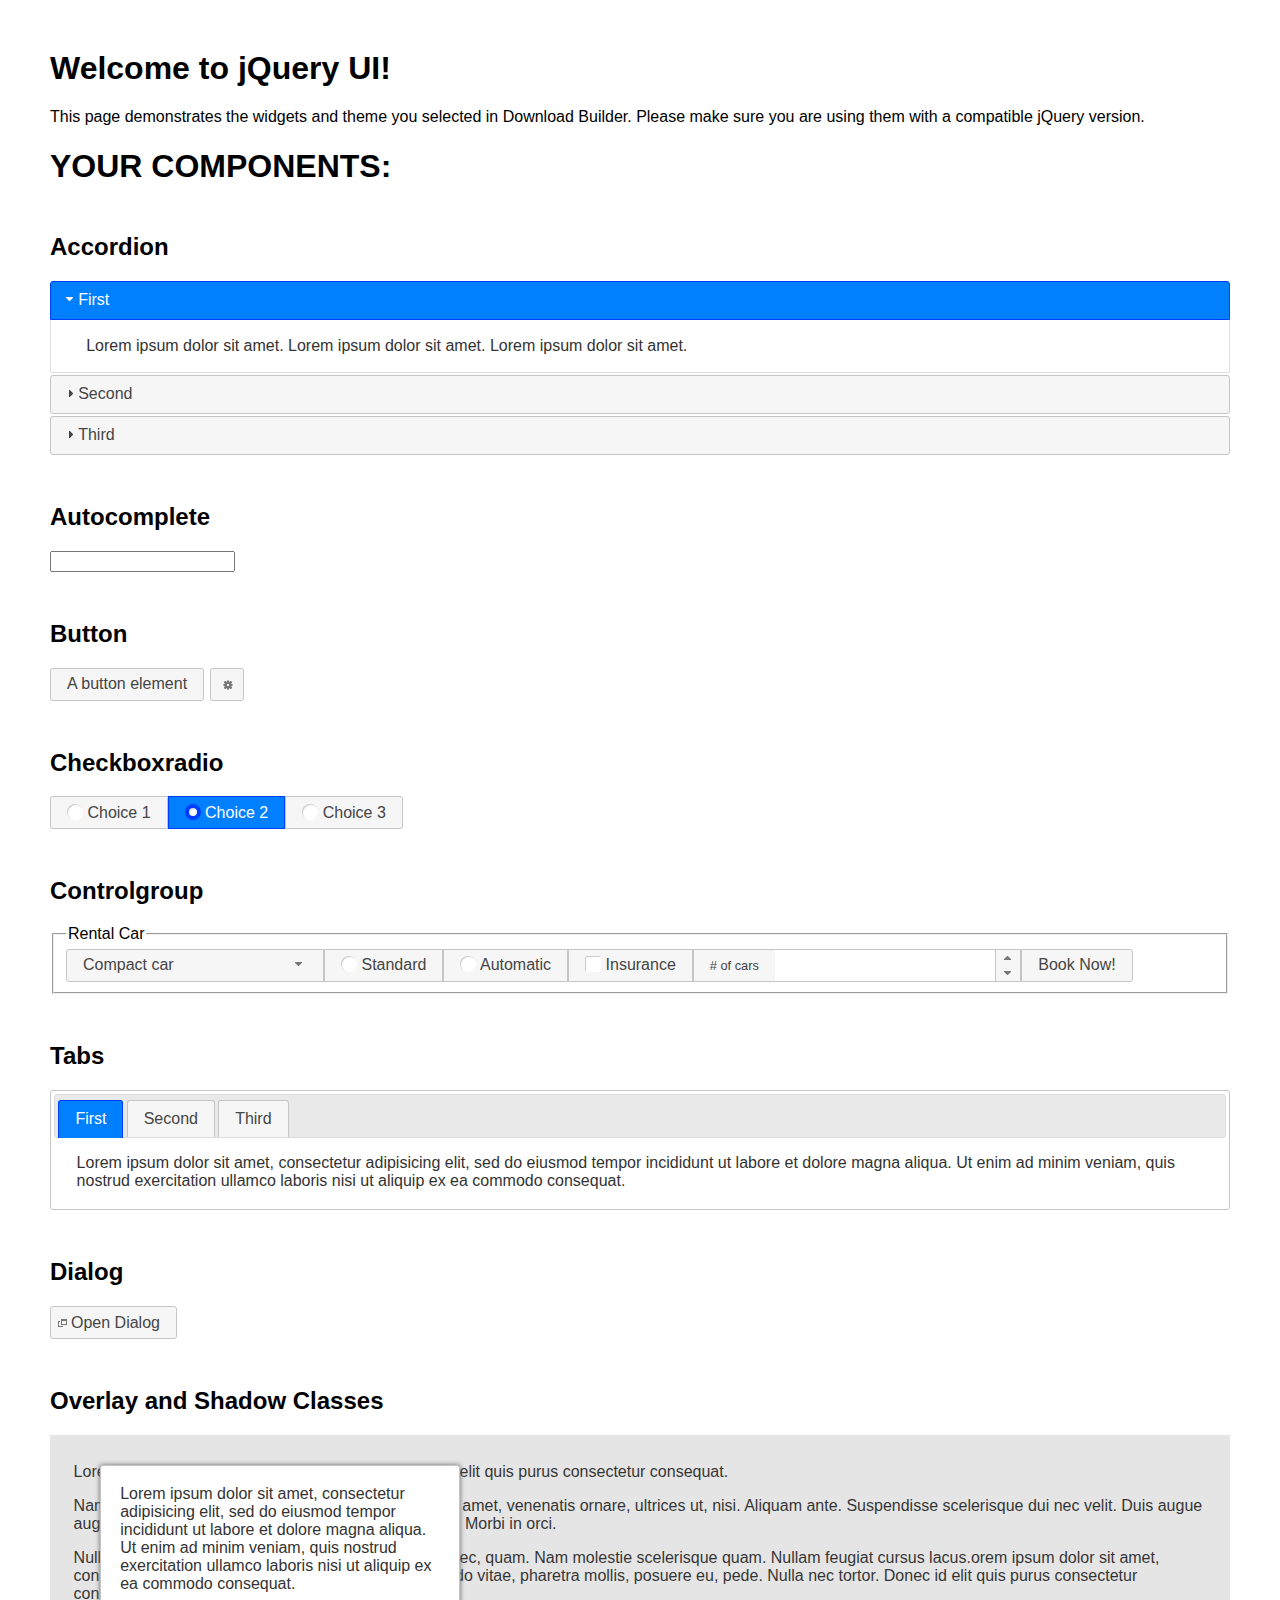
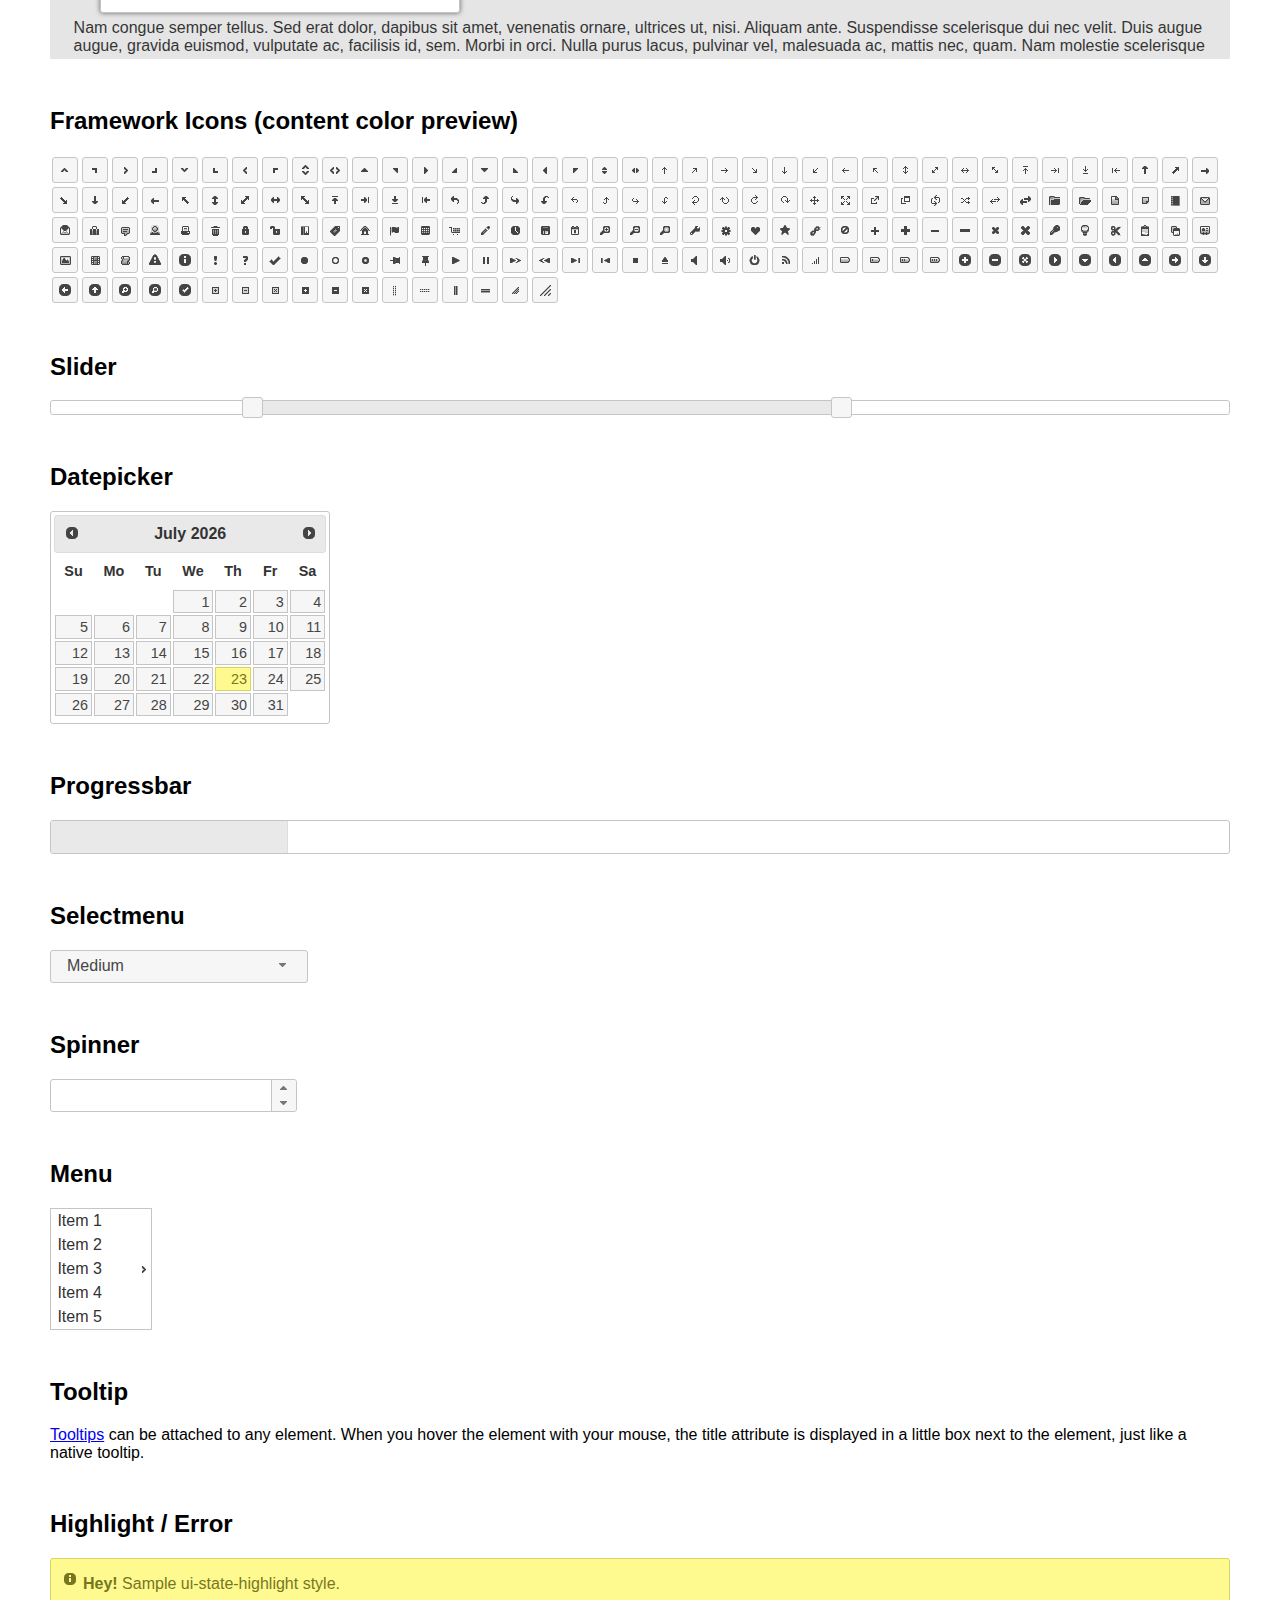
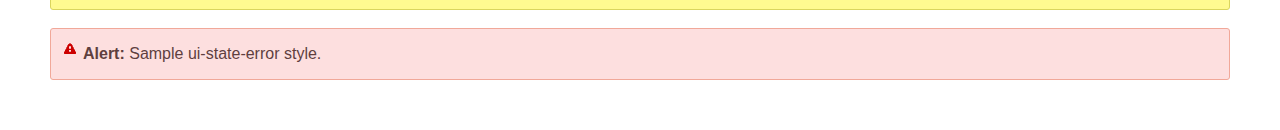
<file: javascript/jquery-ui-1.13.2.custom/index.html>
<!doctype html>
<html lang="us">
<head>
	<meta charset="utf-8">
	<title>jQuery UI Example Page</title>
	<link href="jquery-ui.css" rel="stylesheet">
	<style>
	body{
		font-family: "Trebuchet MS", sans-serif;
		margin: 50px;
	}
	.demoHeaders {
		margin-top: 2em;
	}
	#dialog-link {
		padding: .4em 1em .4em 20px;
		text-decoration: none;
		position: relative;
	}
	#dialog-link span.ui-icon {
		margin: 0 5px 0 0;
		position: absolute;
		left: .2em;
		top: 50%;
		margin-top: -8px;
	}
	#icons {
		margin: 0;
		padding: 0;
	}
	#icons li {
		margin: 2px;
		position: relative;
		padding: 4px 0;
		cursor: pointer;
		float: left;
		list-style: none;
	}
	#icons span.ui-icon {
		float: left;
		margin: 0 4px;
	}
	.fakewindowcontain .ui-widget-overlay {
		position: absolute;
	}
	select {
		width: 200px;
	}
	</style>
</head>
<body>

<h1>Welcome to jQuery UI!</h1>

<div class="ui-widget">
	<p>This page demonstrates the widgets and theme you selected in Download Builder. Please make sure you are using them with a compatible jQuery version.</p>
</div>

<h1>YOUR COMPONENTS:</h1>

<!-- Accordion -->
<h2 class="demoHeaders">Accordion</h2>
<div id="accordion">
	<h3>First</h3>
	<div>Lorem ipsum dolor sit amet. Lorem ipsum dolor sit amet. Lorem ipsum dolor sit amet.</div>
	<h3>Second</h3>
	<div>Phasellus mattis tincidunt nibh.</div>
	<h3>Third</h3>
	<div>Nam dui erat, auctor a, dignissim quis.</div>
</div>

<!-- Autocomplete -->
<h2 class="demoHeaders">Autocomplete</h2>
<div>
	<input id="autocomplete" title="type &quot;a&quot;">
</div>

<!-- Button -->
<h2 class="demoHeaders">Button</h2>
<button id="button">A button element</button>
<button id="button-icon">An icon-only button</button>

<!-- Checkboxradio -->
<h2 class="demoHeaders">Checkboxradio</h2>
<form style="margin-top: 1em;">
	<div id="radioset">
		<input type="radio" id="radio1" name="radio"><label for="radio1">Choice 1</label>
		<input type="radio" id="radio2" name="radio" checked="checked"><label for="radio2">Choice 2</label>
		<input type="radio" id="radio3" name="radio"><label for="radio3">Choice 3</label>
	</div>
</form>

<!-- Controlgroup -->
<h2 class="demoHeaders">Controlgroup</h2>
<fieldset>
	<legend>Rental Car</legend>
	<div id="controlgroup">
		<select id="car-type">
			<option>Compact car</option>
			<option>Midsize car</option>
			<option>Full size car</option>
			<option>SUV</option>
			<option>Luxury</option>
			<option>Truck</option>
			<option>Van</option>
		</select>
		<label for="transmission-standard">Standard</label>
		<input type="radio" name="transmission" id="transmission-standard">
		<label for="transmission-automatic">Automatic</label>
		<input type="radio" name="transmission" id="transmission-automatic">
		<label for="insurance">Insurance</label>
		<input type="checkbox" name="insurance" id="insurance">
		<label for="horizontal-spinner" class="ui-controlgroup-label"># of cars</label>
		<input id="horizontal-spinner" class="ui-spinner-input">
		<button>Book Now!</button>
	</div>
</fieldset>

<!-- Tabs -->
<h2 class="demoHeaders">Tabs</h2>
<div id="tabs">
	<ul>
		<li><a href="#tabs-1">First</a></li>
		<li><a href="#tabs-2">Second</a></li>
		<li><a href="#tabs-3">Third</a></li>
	</ul>
	<div id="tabs-1">Lorem ipsum dolor sit amet, consectetur adipisicing elit, sed do eiusmod tempor incididunt ut labore et dolore magna aliqua. Ut enim ad minim veniam, quis nostrud exercitation ullamco laboris nisi ut aliquip ex ea commodo consequat.</div>
	<div id="tabs-2">Phasellus mattis tincidunt nibh. Cras orci urna, blandit id, pretium vel, aliquet ornare, felis. Maecenas scelerisque sem non nisl. Fusce sed lorem in enim dictum bibendum.</div>
	<div id="tabs-3">Nam dui erat, auctor a, dignissim quis, sollicitudin eu, felis. Pellentesque nisi urna, interdum eget, sagittis et, consequat vestibulum, lacus. Mauris porttitor ullamcorper augue.</div>
</div>

<h2 class="demoHeaders">Dialog</h2>
<p>
	<button id="dialog-link" class="ui-button ui-corner-all ui-widget">
		<span class="ui-icon ui-icon-newwin"></span>Open Dialog
	</button>
</p>

<h2 class="demoHeaders">Overlay and Shadow Classes</h2>
<div style="position: relative; width: 96%; height: 200px; padding:1% 2%; overflow:hidden;" class="fakewindowcontain">
	<p>Lorem ipsum dolor sit amet,  Nulla nec tortor. Donec id elit quis purus consectetur consequat. </p><p>Nam congue semper tellus. Sed erat dolor, dapibus sit amet, venenatis ornare, ultrices ut, nisi. Aliquam ante. Suspendisse scelerisque dui nec velit. Duis augue augue, gravida euismod, vulputate ac, facilisis id, sem. Morbi in orci. </p><p>Nulla purus lacus, pulvinar vel, malesuada ac, mattis nec, quam. Nam molestie scelerisque quam. Nullam feugiat cursus lacus.orem ipsum dolor sit amet, consectetur adipiscing elit. Donec libero risus, commodo vitae, pharetra mollis, posuere eu, pede. Nulla nec tortor. Donec id elit quis purus consectetur consequat. </p><p>Nam congue semper tellus. Sed erat dolor, dapibus sit amet, venenatis ornare, ultrices ut, nisi. Aliquam ante. Suspendisse scelerisque dui nec velit. Duis augue augue, gravida euismod, vulputate ac, facilisis id, sem. Morbi in orci. Nulla purus lacus, pulvinar vel, malesuada ac, mattis nec, quam. Nam molestie scelerisque quam. </p><p>Nullam feugiat cursus lacus.orem ipsum dolor sit amet, consectetur adipiscing elit. Donec libero risus, commodo vitae, pharetra mollis, posuere eu, pede. Nulla nec tortor. Donec id elit quis purus consectetur consequat. Nam congue semper tellus. Sed erat dolor, dapibus sit amet, venenatis ornare, ultrices ut, nisi. Aliquam ante. </p><p>Suspendisse scelerisque dui nec velit. Duis augue augue, gravida euismod, vulputate ac, facilisis id, sem. Morbi in orci. Nulla purus lacus, pulvinar vel, malesuada ac, mattis nec, quam. Nam molestie scelerisque quam. Nullam feugiat cursus lacus.orem ipsum dolor sit amet, consectetur adipiscing elit. Donec libero risus, commodo vitae, pharetra mollis, posuere eu, pede. Nulla nec tortor. Donec id elit quis purus consectetur consequat. Nam congue semper tellus. Sed erat dolor, dapibus sit amet, venenatis ornare, ultrices ut, nisi. </p>

	<!-- ui-dialog -->
	<div class="ui-widget-overlay ui-front"></div>
	<div style="position: absolute; width: 320px; left: 50px; top: 30px; padding: 1.2em" class="ui-widget ui-front ui-widget-content ui-corner-all ui-widget-shadow">
		Lorem ipsum dolor sit amet, consectetur adipisicing elit, sed do eiusmod tempor incididunt ut labore et dolore magna aliqua. Ut enim ad minim veniam, quis nostrud exercitation ullamco laboris nisi ut aliquip ex ea commodo consequat.
	</div>

</div>

<!-- ui-dialog -->
<div id="dialog" title="Dialog Title">
	<p>Lorem ipsum dolor sit amet, consectetur adipisicing elit, sed do eiusmod tempor incididunt ut labore et dolore magna aliqua. Ut enim ad minim veniam, quis nostrud exercitation ullamco laboris nisi ut aliquip ex ea commodo consequat.</p>
</div>


<h2 class="demoHeaders">Framework Icons (content color preview)</h2>
<ul id="icons" class="ui-widget ui-helper-clearfix">
	<li class="ui-state-default ui-corner-all" title=".ui-icon-caret-1-n"><span class="ui-icon ui-icon-caret-1-n"></span></li>
	<li class="ui-state-default ui-corner-all" title=".ui-icon-caret-1-ne"><span class="ui-icon ui-icon-caret-1-ne"></span></li>
	<li class="ui-state-default ui-corner-all" title=".ui-icon-caret-1-e"><span class="ui-icon ui-icon-caret-1-e"></span></li>
	<li class="ui-state-default ui-corner-all" title=".ui-icon-caret-1-se"><span class="ui-icon ui-icon-caret-1-se"></span></li>
	<li class="ui-state-default ui-corner-all" title=".ui-icon-caret-1-s"><span class="ui-icon ui-icon-caret-1-s"></span></li>
	<li class="ui-state-default ui-corner-all" title=".ui-icon-caret-1-sw"><span class="ui-icon ui-icon-caret-1-sw"></span></li>
	<li class="ui-state-default ui-corner-all" title=".ui-icon-caret-1-w"><span class="ui-icon ui-icon-caret-1-w"></span></li>
	<li class="ui-state-default ui-corner-all" title=".ui-icon-caret-1-nw"><span class="ui-icon ui-icon-caret-1-nw"></span></li>
	<li class="ui-state-default ui-corner-all" title=".ui-icon-caret-2-n-s"><span class="ui-icon ui-icon-caret-2-n-s"></span></li>
	<li class="ui-state-default ui-corner-all" title=".ui-icon-caret-2-e-w"><span class="ui-icon ui-icon-caret-2-e-w"></span></li>
	<li class="ui-state-default ui-corner-all" title=".ui-icon-triangle-1-n"><span class="ui-icon ui-icon-triangle-1-n"></span></li>
	<li class="ui-state-default ui-corner-all" title=".ui-icon-triangle-1-ne"><span class="ui-icon ui-icon-triangle-1-ne"></span></li>
	<li class="ui-state-default ui-corner-all" title=".ui-icon-triangle-1-e"><span class="ui-icon ui-icon-triangle-1-e"></span></li>
	<li class="ui-state-default ui-corner-all" title=".ui-icon-triangle-1-se"><span class="ui-icon ui-icon-triangle-1-se"></span></li>
	<li class="ui-state-default ui-corner-all" title=".ui-icon-triangle-1-s"><span class="ui-icon ui-icon-triangle-1-s"></span></li>
	<li class="ui-state-default ui-corner-all" title=".ui-icon-triangle-1-sw"><span class="ui-icon ui-icon-triangle-1-sw"></span></li>
	<li class="ui-state-default ui-corner-all" title=".ui-icon-triangle-1-w"><span class="ui-icon ui-icon-triangle-1-w"></span></li>
	<li class="ui-state-default ui-corner-all" title=".ui-icon-triangle-1-nw"><span class="ui-icon ui-icon-triangle-1-nw"></span></li>
	<li class="ui-state-default ui-corner-all" title=".ui-icon-triangle-2-n-s"><span class="ui-icon ui-icon-triangle-2-n-s"></span></li>
	<li class="ui-state-default ui-corner-all" title=".ui-icon-triangle-2-e-w"><span class="ui-icon ui-icon-triangle-2-e-w"></span></li>
	<li class="ui-state-default ui-corner-all" title=".ui-icon-arrow-1-n"><span class="ui-icon ui-icon-arrow-1-n"></span></li>
	<li class="ui-state-default ui-corner-all" title=".ui-icon-arrow-1-ne"><span class="ui-icon ui-icon-arrow-1-ne"></span></li>
	<li class="ui-state-default ui-corner-all" title=".ui-icon-arrow-1-e"><span class="ui-icon ui-icon-arrow-1-e"></span></li>
	<li class="ui-state-default ui-corner-all" title=".ui-icon-arrow-1-se"><span class="ui-icon ui-icon-arrow-1-se"></span></li>
	<li class="ui-state-default ui-corner-all" title=".ui-icon-arrow-1-s"><span class="ui-icon ui-icon-arrow-1-s"></span></li>
	<li class="ui-state-default ui-corner-all" title=".ui-icon-arrow-1-sw"><span class="ui-icon ui-icon-arrow-1-sw"></span></li>
	<li class="ui-state-default ui-corner-all" title=".ui-icon-arrow-1-w"><span class="ui-icon ui-icon-arrow-1-w"></span></li>
	<li class="ui-state-default ui-corner-all" title=".ui-icon-arrow-1-nw"><span class="ui-icon ui-icon-arrow-1-nw"></span></li>
	<li class="ui-state-default ui-corner-all" title=".ui-icon-arrow-2-n-s"><span class="ui-icon ui-icon-arrow-2-n-s"></span></li>
	<li class="ui-state-default ui-corner-all" title=".ui-icon-arrow-2-ne-sw"><span class="ui-icon ui-icon-arrow-2-ne-sw"></span></li>
	<li class="ui-state-default ui-corner-all" title=".ui-icon-arrow-2-e-w"><span class="ui-icon ui-icon-arrow-2-e-w"></span></li>
	<li class="ui-state-default ui-corner-all" title=".ui-icon-arrow-2-se-nw"><span class="ui-icon ui-icon-arrow-2-se-nw"></span></li>
	<li class="ui-state-default ui-corner-all" title=".ui-icon-arrowstop-1-n"><span class="ui-icon ui-icon-arrowstop-1-n"></span></li>
	<li class="ui-state-default ui-corner-all" title=".ui-icon-arrowstop-1-e"><span class="ui-icon ui-icon-arrowstop-1-e"></span></li>
	<li class="ui-state-default ui-corner-all" title=".ui-icon-arrowstop-1-s"><span class="ui-icon ui-icon-arrowstop-1-s"></span></li>
	<li class="ui-state-default ui-corner-all" title=".ui-icon-arrowstop-1-w"><span class="ui-icon ui-icon-arrowstop-1-w"></span></li>
	<li class="ui-state-default ui-corner-all" title=".ui-icon-arrowthick-1-n"><span class="ui-icon ui-icon-arrowthick-1-n"></span></li>
	<li class="ui-state-default ui-corner-all" title=".ui-icon-arrowthick-1-ne"><span class="ui-icon ui-icon-arrowthick-1-ne"></span></li>
	<li class="ui-state-default ui-corner-all" title=".ui-icon-arrowthick-1-e"><span class="ui-icon ui-icon-arrowthick-1-e"></span></li>
	<li class="ui-state-default ui-corner-all" title=".ui-icon-arrowthick-1-se"><span class="ui-icon ui-icon-arrowthick-1-se"></span></li>
	<li class="ui-state-default ui-corner-all" title=".ui-icon-arrowthick-1-s"><span class="ui-icon ui-icon-arrowthick-1-s"></span></li>
	<li class="ui-state-default ui-corner-all" title=".ui-icon-arrowthick-1-sw"><span class="ui-icon ui-icon-arrowthick-1-sw"></span></li>
	<li class="ui-state-default ui-corner-all" title=".ui-icon-arrowthick-1-w"><span class="ui-icon ui-icon-arrowthick-1-w"></span></li>
	<li class="ui-state-default ui-corner-all" title=".ui-icon-arrowthick-1-nw"><span class="ui-icon ui-icon-arrowthick-1-nw"></span></li>
	<li class="ui-state-default ui-corner-all" title=".ui-icon-arrowthick-2-n-s"><span class="ui-icon ui-icon-arrowthick-2-n-s"></span></li>
	<li class="ui-state-default ui-corner-all" title=".ui-icon-arrowthick-2-ne-sw"><span class="ui-icon ui-icon-arrowthick-2-ne-sw"></span></li>
	<li class="ui-state-default ui-corner-all" title=".ui-icon-arrowthick-2-e-w"><span class="ui-icon ui-icon-arrowthick-2-e-w"></span></li>
	<li class="ui-state-default ui-corner-all" title=".ui-icon-arrowthick-2-se-nw"><span class="ui-icon ui-icon-arrowthick-2-se-nw"></span></li>
	<li class="ui-state-default ui-corner-all" title=".ui-icon-arrowthickstop-1-n"><span class="ui-icon ui-icon-arrowthickstop-1-n"></span></li>
	<li class="ui-state-default ui-corner-all" title=".ui-icon-arrowthickstop-1-e"><span class="ui-icon ui-icon-arrowthickstop-1-e"></span></li>
	<li class="ui-state-default ui-corner-all" title=".ui-icon-arrowthickstop-1-s"><span class="ui-icon ui-icon-arrowthickstop-1-s"></span></li>
	<li class="ui-state-default ui-corner-all" title=".ui-icon-arrowthickstop-1-w"><span class="ui-icon ui-icon-arrowthickstop-1-w"></span></li>
	<li class="ui-state-default ui-corner-all" title=".ui-icon-arrowreturnthick-1-w"><span class="ui-icon ui-icon-arrowreturnthick-1-w"></span></li>
	<li class="ui-state-default ui-corner-all" title=".ui-icon-arrowreturnthick-1-n"><span class="ui-icon ui-icon-arrowreturnthick-1-n"></span></li>
	<li class="ui-state-default ui-corner-all" title=".ui-icon-arrowreturnthick-1-e"><span class="ui-icon ui-icon-arrowreturnthick-1-e"></span></li>
	<li class="ui-state-default ui-corner-all" title=".ui-icon-arrowreturnthick-1-s"><span class="ui-icon ui-icon-arrowreturnthick-1-s"></span></li>
	<li class="ui-state-default ui-corner-all" title=".ui-icon-arrowreturn-1-w"><span class="ui-icon ui-icon-arrowreturn-1-w"></span></li>
	<li class="ui-state-default ui-corner-all" title=".ui-icon-arrowreturn-1-n"><span class="ui-icon ui-icon-arrowreturn-1-n"></span></li>
	<li class="ui-state-default ui-corner-all" title=".ui-icon-arrowreturn-1-e"><span class="ui-icon ui-icon-arrowreturn-1-e"></span></li>
	<li class="ui-state-default ui-corner-all" title=".ui-icon-arrowreturn-1-s"><span class="ui-icon ui-icon-arrowreturn-1-s"></span></li>
	<li class="ui-state-default ui-corner-all" title=".ui-icon-arrowrefresh-1-w"><span class="ui-icon ui-icon-arrowrefresh-1-w"></span></li>
	<li class="ui-state-default ui-corner-all" title=".ui-icon-arrowrefresh-1-n"><span class="ui-icon ui-icon-arrowrefresh-1-n"></span></li>
	<li class="ui-state-default ui-corner-all" title=".ui-icon-arrowrefresh-1-e"><span class="ui-icon ui-icon-arrowrefresh-1-e"></span></li>
	<li class="ui-state-default ui-corner-all" title=".ui-icon-arrowrefresh-1-s"><span class="ui-icon ui-icon-arrowrefresh-1-s"></span></li>
	<li class="ui-state-default ui-corner-all" title=".ui-icon-arrow-4"><span class="ui-icon ui-icon-arrow-4"></span></li>
	<li class="ui-state-default ui-corner-all" title=".ui-icon-arrow-4-diag"><span class="ui-icon ui-icon-arrow-4-diag"></span></li>
	<li class="ui-state-default ui-corner-all" title=".ui-icon-extlink"><span class="ui-icon ui-icon-extlink"></span></li>
	<li class="ui-state-default ui-corner-all" title=".ui-icon-newwin"><span class="ui-icon ui-icon-newwin"></span></li>
	<li class="ui-state-default ui-corner-all" title=".ui-icon-refresh"><span class="ui-icon ui-icon-refresh"></span></li>
	<li class="ui-state-default ui-corner-all" title=".ui-icon-shuffle"><span class="ui-icon ui-icon-shuffle"></span></li>
	<li class="ui-state-default ui-corner-all" title=".ui-icon-transfer-e-w"><span class="ui-icon ui-icon-transfer-e-w"></span></li>
	<li class="ui-state-default ui-corner-all" title=".ui-icon-transferthick-e-w"><span class="ui-icon ui-icon-transferthick-e-w"></span></li>
	<li class="ui-state-default ui-corner-all" title=".ui-icon-folder-collapsed"><span class="ui-icon ui-icon-folder-collapsed"></span></li>
	<li class="ui-state-default ui-corner-all" title=".ui-icon-folder-open"><span class="ui-icon ui-icon-folder-open"></span></li>
	<li class="ui-state-default ui-corner-all" title=".ui-icon-document"><span class="ui-icon ui-icon-document"></span></li>
	<li class="ui-state-default ui-corner-all" title=".ui-icon-document-b"><span class="ui-icon ui-icon-document-b"></span></li>
	<li class="ui-state-default ui-corner-all" title=".ui-icon-note"><span class="ui-icon ui-icon-note"></span></li>
	<li class="ui-state-default ui-corner-all" title=".ui-icon-mail-closed"><span class="ui-icon ui-icon-mail-closed"></span></li>
	<li class="ui-state-default ui-corner-all" title=".ui-icon-mail-open"><span class="ui-icon ui-icon-mail-open"></span></li>
	<li class="ui-state-default ui-corner-all" title=".ui-icon-suitcase"><span class="ui-icon ui-icon-suitcase"></span></li>
	<li class="ui-state-default ui-corner-all" title=".ui-icon-comment"><span class="ui-icon ui-icon-comment"></span></li>
	<li class="ui-state-default ui-corner-all" title=".ui-icon-person"><span class="ui-icon ui-icon-person"></span></li>
	<li class="ui-state-default ui-corner-all" title=".ui-icon-print"><span class="ui-icon ui-icon-print"></span></li>
	<li class="ui-state-default ui-corner-all" title=".ui-icon-trash"><span class="ui-icon ui-icon-trash"></span></li>
	<li class="ui-state-default ui-corner-all" title=".ui-icon-locked"><span class="ui-icon ui-icon-locked"></span></li>
	<li class="ui-state-default ui-corner-all" title=".ui-icon-unlocked"><span class="ui-icon ui-icon-unlocked"></span></li>
	<li class="ui-state-default ui-corner-all" title=".ui-icon-bookmark"><span class="ui-icon ui-icon-bookmark"></span></li>
	<li class="ui-state-default ui-corner-all" title=".ui-icon-tag"><span class="ui-icon ui-icon-tag"></span></li>
	<li class="ui-state-default ui-corner-all" title=".ui-icon-home"><span class="ui-icon ui-icon-home"></span></li>
	<li class="ui-state-default ui-corner-all" title=".ui-icon-flag"><span class="ui-icon ui-icon-flag"></span></li>
	<li class="ui-state-default ui-corner-all" title=".ui-icon-calculator"><span class="ui-icon ui-icon-calculator"></span></li>
	<li class="ui-state-default ui-corner-all" title=".ui-icon-cart"><span class="ui-icon ui-icon-cart"></span></li>
	<li class="ui-state-default ui-corner-all" title=".ui-icon-pencil"><span class="ui-icon ui-icon-pencil"></span></li>
	<li class="ui-state-default ui-corner-all" title=".ui-icon-clock"><span class="ui-icon ui-icon-clock"></span></li>
	<li class="ui-state-default ui-corner-all" title=".ui-icon-disk"><span class="ui-icon ui-icon-disk"></span></li>
	<li class="ui-state-default ui-corner-all" title=".ui-icon-calendar"><span class="ui-icon ui-icon-calendar"></span></li>
	<li class="ui-state-default ui-corner-all" title=".ui-icon-zoomin"><span class="ui-icon ui-icon-zoomin"></span></li>
	<li class="ui-state-default ui-corner-all" title=".ui-icon-zoomout"><span class="ui-icon ui-icon-zoomout"></span></li>
	<li class="ui-state-default ui-corner-all" title=".ui-icon-search"><span class="ui-icon ui-icon-search"></span></li>
	<li class="ui-state-default ui-corner-all" title=".ui-icon-wrench"><span class="ui-icon ui-icon-wrench"></span></li>
	<li class="ui-state-default ui-corner-all" title=".ui-icon-gear"><span class="ui-icon ui-icon-gear"></span></li>
	<li class="ui-state-default ui-corner-all" title=".ui-icon-heart"><span class="ui-icon ui-icon-heart"></span></li>
	<li class="ui-state-default ui-corner-all" title=".ui-icon-star"><span class="ui-icon ui-icon-star"></span></li>
	<li class="ui-state-default ui-corner-all" title=".ui-icon-link"><span class="ui-icon ui-icon-link"></span></li>
	<li class="ui-state-default ui-corner-all" title=".ui-icon-cancel"><span class="ui-icon ui-icon-cancel"></span></li>
	<li class="ui-state-default ui-corner-all" title=".ui-icon-plus"><span class="ui-icon ui-icon-plus"></span></li>
	<li class="ui-state-default ui-corner-all" title=".ui-icon-plusthick"><span class="ui-icon ui-icon-plusthick"></span></li>
	<li class="ui-state-default ui-corner-all" title=".ui-icon-minus"><span class="ui-icon ui-icon-minus"></span></li>
	<li class="ui-state-default ui-corner-all" title=".ui-icon-minusthick"><span class="ui-icon ui-icon-minusthick"></span></li>
	<li class="ui-state-default ui-corner-all" title=".ui-icon-close"><span class="ui-icon ui-icon-close"></span></li>
	<li class="ui-state-default ui-corner-all" title=".ui-icon-closethick"><span class="ui-icon ui-icon-closethick"></span></li>
	<li class="ui-state-default ui-corner-all" title=".ui-icon-key"><span class="ui-icon ui-icon-key"></span></li>
	<li class="ui-state-default ui-corner-all" title=".ui-icon-lightbulb"><span class="ui-icon ui-icon-lightbulb"></span></li>
	<li class="ui-state-default ui-corner-all" title=".ui-icon-scissors"><span class="ui-icon ui-icon-scissors"></span></li>
	<li class="ui-state-default ui-corner-all" title=".ui-icon-clipboard"><span class="ui-icon ui-icon-clipboard"></span></li>
	<li class="ui-state-default ui-corner-all" title=".ui-icon-copy"><span class="ui-icon ui-icon-copy"></span></li>
	<li class="ui-state-default ui-corner-all" title=".ui-icon-contact"><span class="ui-icon ui-icon-contact"></span></li>
	<li class="ui-state-default ui-corner-all" title=".ui-icon-image"><span class="ui-icon ui-icon-image"></span></li>
	<li class="ui-state-default ui-corner-all" title=".ui-icon-video"><span class="ui-icon ui-icon-video"></span></li>
	<li class="ui-state-default ui-corner-all" title=".ui-icon-script"><span class="ui-icon ui-icon-script"></span></li>
	<li class="ui-state-default ui-corner-all" title=".ui-icon-alert"><span class="ui-icon ui-icon-alert"></span></li>
	<li class="ui-state-default ui-corner-all" title=".ui-icon-info"><span class="ui-icon ui-icon-info"></span></li>
	<li class="ui-state-default ui-corner-all" title=".ui-icon-notice"><span class="ui-icon ui-icon-notice"></span></li>
	<li class="ui-state-default ui-corner-all" title=".ui-icon-help"><span class="ui-icon ui-icon-help"></span></li>
	<li class="ui-state-default ui-corner-all" title=".ui-icon-check"><span class="ui-icon ui-icon-check"></span></li>
	<li class="ui-state-default ui-corner-all" title=".ui-icon-bullet"><span class="ui-icon ui-icon-bullet"></span></li>
	<li class="ui-state-default ui-corner-all" title=".ui-icon-radio-off"><span class="ui-icon ui-icon-radio-off"></span></li>
	<li class="ui-state-default ui-corner-all" title=".ui-icon-radio-on"><span class="ui-icon ui-icon-radio-on"></span></li>
	<li class="ui-state-default ui-corner-all" title=".ui-icon-pin-w"><span class="ui-icon ui-icon-pin-w"></span></li>
	<li class="ui-state-default ui-corner-all" title=".ui-icon-pin-s"><span class="ui-icon ui-icon-pin-s"></span></li>
	<li class="ui-state-default ui-corner-all" title=".ui-icon-play"><span class="ui-icon ui-icon-play"></span></li>
	<li class="ui-state-default ui-corner-all" title=".ui-icon-pause"><span class="ui-icon ui-icon-pause"></span></li>
	<li class="ui-state-default ui-corner-all" title=".ui-icon-seek-next"><span class="ui-icon ui-icon-seek-next"></span></li>
	<li class="ui-state-default ui-corner-all" title=".ui-icon-seek-prev"><span class="ui-icon ui-icon-seek-prev"></span></li>
	<li class="ui-state-default ui-corner-all" title=".ui-icon-seek-end"><span class="ui-icon ui-icon-seek-end"></span></li>
	<li class="ui-state-default ui-corner-all" title=".ui-icon-seek-first"><span class="ui-icon ui-icon-seek-first"></span></li>
	<li class="ui-state-default ui-corner-all" title=".ui-icon-stop"><span class="ui-icon ui-icon-stop"></span></li>
	<li class="ui-state-default ui-corner-all" title=".ui-icon-eject"><span class="ui-icon ui-icon-eject"></span></li>
	<li class="ui-state-default ui-corner-all" title=".ui-icon-volume-off"><span class="ui-icon ui-icon-volume-off"></span></li>
	<li class="ui-state-default ui-corner-all" title=".ui-icon-volume-on"><span class="ui-icon ui-icon-volume-on"></span></li>
	<li class="ui-state-default ui-corner-all" title=".ui-icon-power"><span class="ui-icon ui-icon-power"></span></li>
	<li class="ui-state-default ui-corner-all" title=".ui-icon-signal-diag"><span class="ui-icon ui-icon-signal-diag"></span></li>
	<li class="ui-state-default ui-corner-all" title=".ui-icon-signal"><span class="ui-icon ui-icon-signal"></span></li>
	<li class="ui-state-default ui-corner-all" title=".ui-icon-battery-0"><span class="ui-icon ui-icon-battery-0"></span></li>
	<li class="ui-state-default ui-corner-all" title=".ui-icon-battery-1"><span class="ui-icon ui-icon-battery-1"></span></li>
	<li class="ui-state-default ui-corner-all" title=".ui-icon-battery-2"><span class="ui-icon ui-icon-battery-2"></span></li>
	<li class="ui-state-default ui-corner-all" title=".ui-icon-battery-3"><span class="ui-icon ui-icon-battery-3"></span></li>
	<li class="ui-state-default ui-corner-all" title=".ui-icon-circle-plus"><span class="ui-icon ui-icon-circle-plus"></span></li>
	<li class="ui-state-default ui-corner-all" title=".ui-icon-circle-minus"><span class="ui-icon ui-icon-circle-minus"></span></li>
	<li class="ui-state-default ui-corner-all" title=".ui-icon-circle-close"><span class="ui-icon ui-icon-circle-close"></span></li>
	<li class="ui-state-default ui-corner-all" title=".ui-icon-circle-triangle-e"><span class="ui-icon ui-icon-circle-triangle-e"></span></li>
	<li class="ui-state-default ui-corner-all" title=".ui-icon-circle-triangle-s"><span class="ui-icon ui-icon-circle-triangle-s"></span></li>
	<li class="ui-state-default ui-corner-all" title=".ui-icon-circle-triangle-w"><span class="ui-icon ui-icon-circle-triangle-w"></span></li>
	<li class="ui-state-default ui-corner-all" title=".ui-icon-circle-triangle-n"><span class="ui-icon ui-icon-circle-triangle-n"></span></li>
	<li class="ui-state-default ui-corner-all" title=".ui-icon-circle-arrow-e"><span class="ui-icon ui-icon-circle-arrow-e"></span></li>
	<li class="ui-state-default ui-corner-all" title=".ui-icon-circle-arrow-s"><span class="ui-icon ui-icon-circle-arrow-s"></span></li>
	<li class="ui-state-default ui-corner-all" title=".ui-icon-circle-arrow-w"><span class="ui-icon ui-icon-circle-arrow-w"></span></li>
	<li class="ui-state-default ui-corner-all" title=".ui-icon-circle-arrow-n"><span class="ui-icon ui-icon-circle-arrow-n"></span></li>
	<li class="ui-state-default ui-corner-all" title=".ui-icon-circle-zoomin"><span class="ui-icon ui-icon-circle-zoomin"></span></li>
	<li class="ui-state-default ui-corner-all" title=".ui-icon-circle-zoomout"><span class="ui-icon ui-icon-circle-zoomout"></span></li>
	<li class="ui-state-default ui-corner-all" title=".ui-icon-circle-check"><span class="ui-icon ui-icon-circle-check"></span></li>
	<li class="ui-state-default ui-corner-all" title=".ui-icon-circlesmall-plus"><span class="ui-icon ui-icon-circlesmall-plus"></span></li>
	<li class="ui-state-default ui-corner-all" title=".ui-icon-circlesmall-minus"><span class="ui-icon ui-icon-circlesmall-minus"></span></li>
	<li class="ui-state-default ui-corner-all" title=".ui-icon-circlesmall-close"><span class="ui-icon ui-icon-circlesmall-close"></span></li>
	<li class="ui-state-default ui-corner-all" title=".ui-icon-squaresmall-plus"><span class="ui-icon ui-icon-squaresmall-plus"></span></li>
	<li class="ui-state-default ui-corner-all" title=".ui-icon-squaresmall-minus"><span class="ui-icon ui-icon-squaresmall-minus"></span></li>
	<li class="ui-state-default ui-corner-all" title=".ui-icon-squaresmall-close"><span class="ui-icon ui-icon-squaresmall-close"></span></li>
	<li class="ui-state-default ui-corner-all" title=".ui-icon-grip-dotted-vertical"><span class="ui-icon ui-icon-grip-dotted-vertical"></span></li>
	<li class="ui-state-default ui-corner-all" title=".ui-icon-grip-dotted-horizontal"><span class="ui-icon ui-icon-grip-dotted-horizontal"></span></li>
	<li class="ui-state-default ui-corner-all" title=".ui-icon-grip-solid-vertical"><span class="ui-icon ui-icon-grip-solid-vertical"></span></li>
	<li class="ui-state-default ui-corner-all" title=".ui-icon-grip-solid-horizontal"><span class="ui-icon ui-icon-grip-solid-horizontal"></span></li>
	<li class="ui-state-default ui-corner-all" title=".ui-icon-gripsmall-diagonal-se"><span class="ui-icon ui-icon-gripsmall-diagonal-se"></span></li>
	<li class="ui-state-default ui-corner-all" title=".ui-icon-grip-diagonal-se"><span class="ui-icon ui-icon-grip-diagonal-se"></span></li>
</ul>

<!-- Slider -->
<h2 class="demoHeaders">Slider</h2>
<div id="slider"></div>

<!-- Datepicker -->
<h2 class="demoHeaders">Datepicker</h2>
<div id="datepicker"></div>

<!-- Progressbar -->
<h2 class="demoHeaders">Progressbar</h2>
<div id="progressbar"></div>

<!-- Progressbar -->
<h2 class="demoHeaders">Selectmenu</h2>
<select id="selectmenu">
	<option>Slower</option>
	<option>Slow</option>
	<option selected="selected">Medium</option>
	<option>Fast</option>
	<option>Faster</option>
</select>

<!-- Spinner -->
<h2 class="demoHeaders">Spinner</h2>
<input id="spinner">

<!-- Menu -->
<h2 class="demoHeaders">Menu</h2>
<ul style="width:100px;" id="menu">
	<li><div>Item 1</div></li>
	<li><div>Item 2</div></li>
	<li><div>Item 3</div>
		<ul>
			<li><div>Item 3-1</div></li>
			<li><div>Item 3-2</div></li>
			<li><div>Item 3-3</div></li>
			<li><div>Item 3-4</div></li>
			<li><div>Item 3-5</div></li>
		</ul>
	</li>
	<li><div>Item 4</div></li>
	<li><div>Item 5</div></li>
</ul>

<!-- Tooltip -->
<h2 class="demoHeaders">Tooltip</h2>
<p id="tooltip">
	<a href="#" title="That&apos;s what this widget is">Tooltips</a> can be attached to any element. When you hover
the element with your mouse, the title attribute is displayed in a little box next to the element, just like a native tooltip.
</p>

<!-- Highlight / Error -->
<h2 class="demoHeaders">Highlight / Error</h2>
<div class="ui-widget">
	<div class="ui-state-highlight ui-corner-all" style="margin-top: 20px; padding: 0 .7em;">
		<p><span class="ui-icon ui-icon-info" style="float: left; margin-right: .3em;"></span>
		<strong>Hey!</strong> Sample ui-state-highlight style.</p>
	</div>
</div>
<br>
<div class="ui-widget">
	<div class="ui-state-error ui-corner-all" style="padding: 0 .7em;">
		<p><span class="ui-icon ui-icon-alert" style="float: left; margin-right: .3em;"></span>
		<strong>Alert:</strong> Sample ui-state-error style.</p>
	</div>
</div>

<script src="external/jquery/jquery.js"></script>
<script src="jquery-ui.js"></script>
<script>
$( "#accordion" ).accordion();

var availableTags = [
	"ActionScript",
	"AppleScript",
	"Asp",
	"BASIC",
	"C",
	"C++",
	"Clojure",
	"COBOL",
	"ColdFusion",
	"Erlang",
	"Fortran",
	"Groovy",
	"Haskell",
	"Java",
	"JavaScript",
	"Lisp",
	"Perl",
	"PHP",
	"Python",
	"Ruby",
	"Scala",
	"Scheme"
];
$( "#autocomplete" ).autocomplete({
	source: availableTags
});

$( "#button" ).button();
$( "#button-icon" ).button({
	icon: "ui-icon-gear",
	showLabel: false
});

$( "#radioset" ).buttonset();

$( "#controlgroup" ).controlgroup();

$( "#tabs" ).tabs();

$( "#dialog" ).dialog({
	autoOpen: false,
	width: 400,
	buttons: [
		{
			text: "Ok",
			click: function() {
				$( this ).dialog( "close" );
			}
		},
		{
			text: "Cancel",
			click: function() {
				$( this ).dialog( "close" );
			}
		}
	]
});

// Link to open the dialog
$( "#dialog-link" ).click(function( event ) {
	$( "#dialog" ).dialog( "open" );
	event.preventDefault();
});

$( "#datepicker" ).datepicker({
	inline: true
});

$( "#slider" ).slider({
	range: true,
	values: [ 17, 67 ]
});

$( "#progressbar" ).progressbar({
	value: 20
});

$( "#spinner" ).spinner();

$( "#menu" ).menu();

$( "#tooltip" ).tooltip();

$( "#selectmenu" ).selectmenu();

// Hover states on the static widgets
$( "#dialog-link, #icons li" ).hover(
	function() {
		$( this ).addClass( "ui-state-hover" );
	},
	function() {
		$( this ).removeClass( "ui-state-hover" );
	}
);
</script>
</body>
</html>
</file>
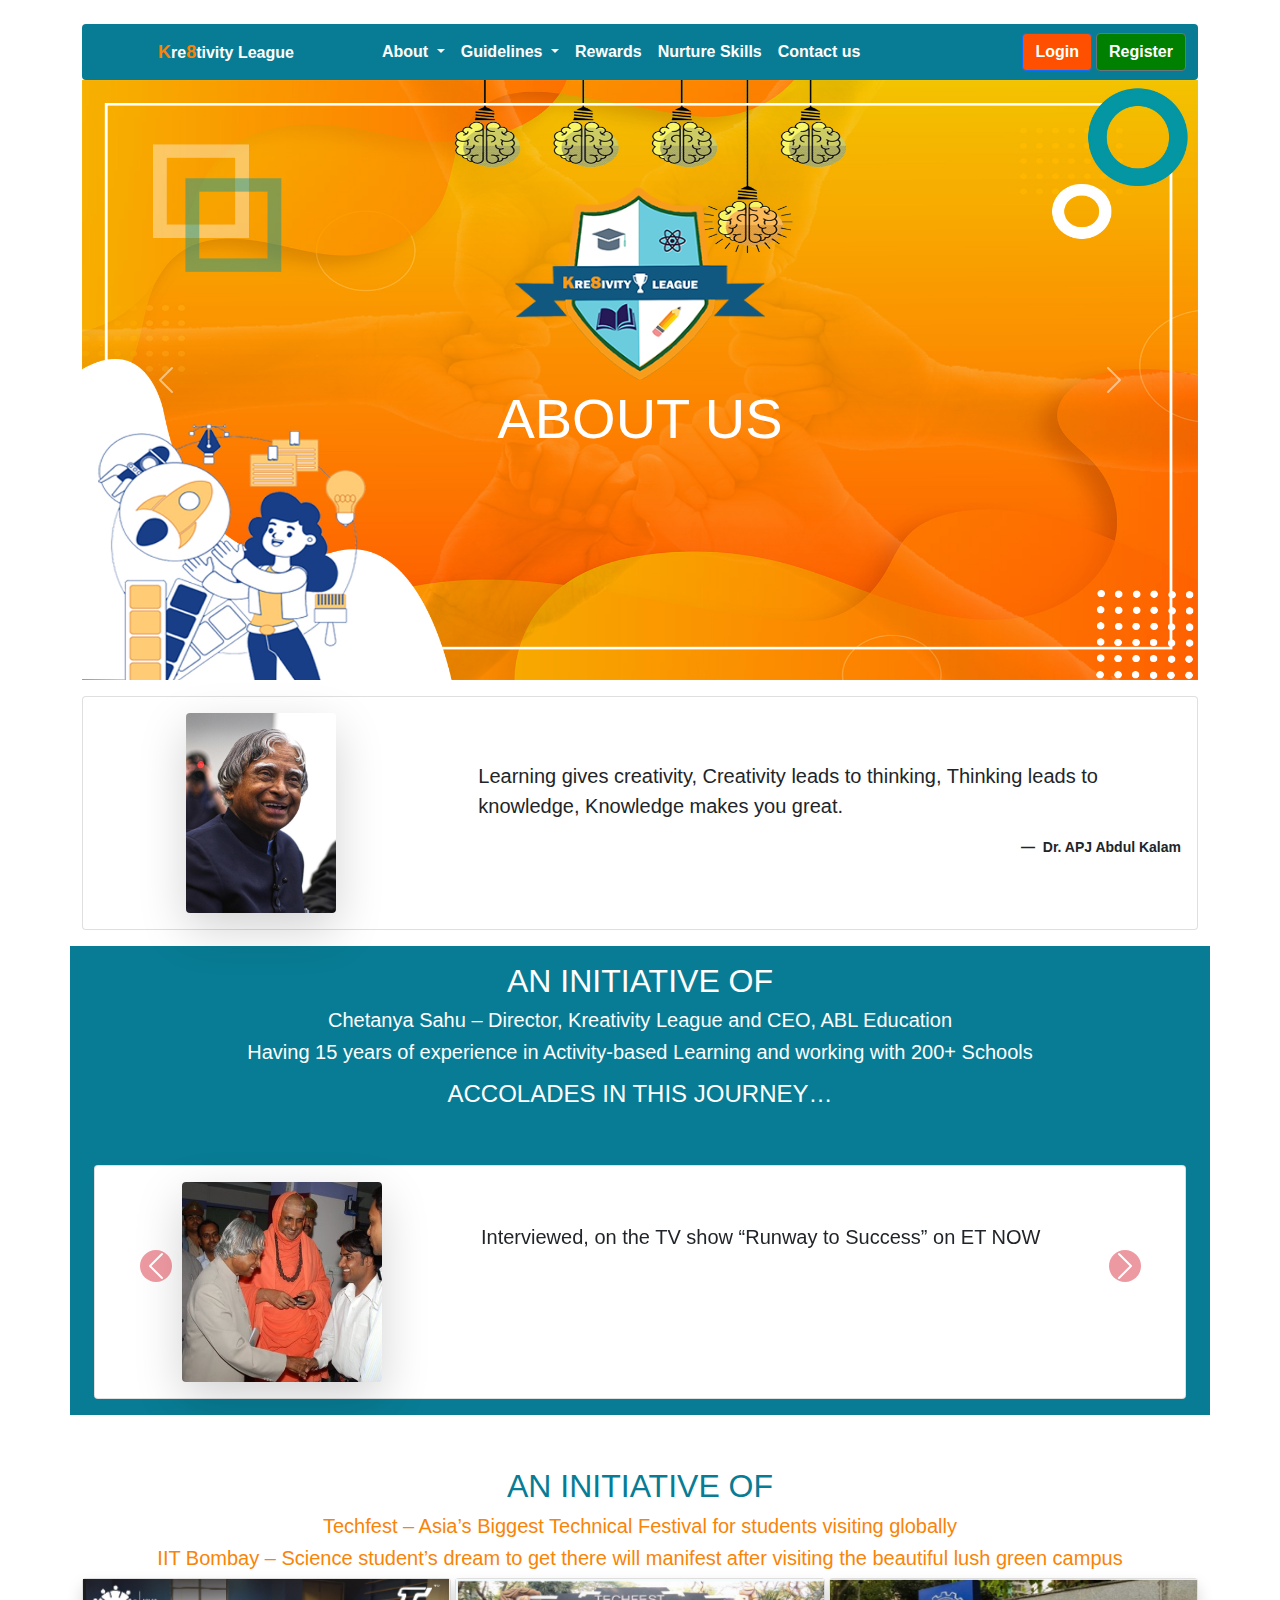
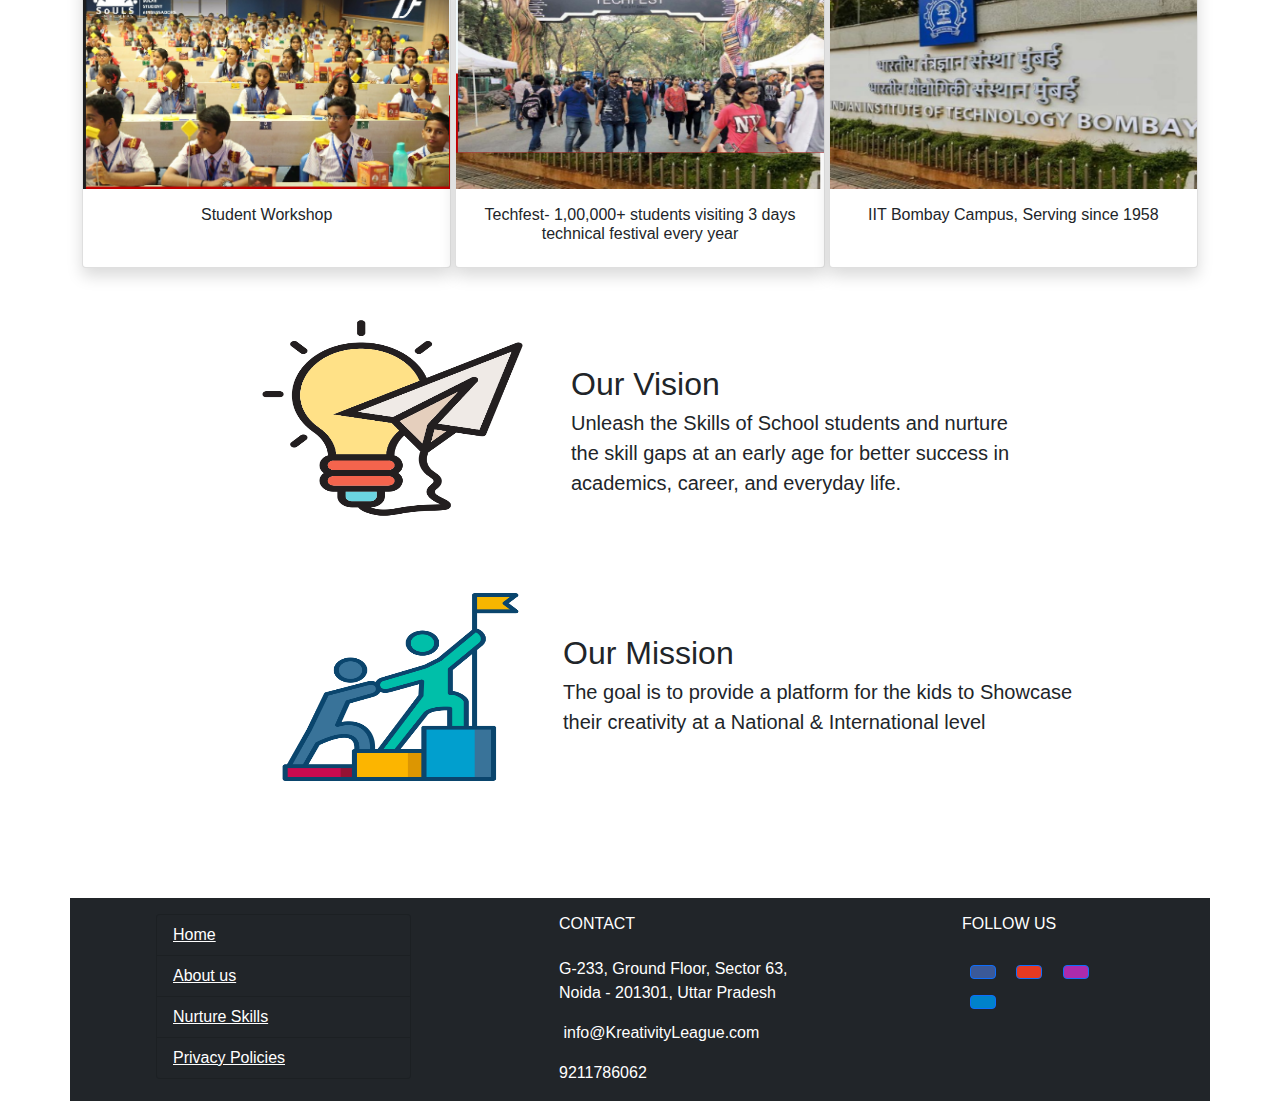
<file: about.html>
<!DOCTYPE html>
<html lang="en">

<head>
    <meta charset="UTF-8">
    <meta name="viewport" content="width=device-width, initial-scale=1.0">
    <title>About us</title>
    <link rel="stylesheet" href="bootstrap/css/bootstrap.min.css">
    <link rel="stylesheet" href="css/style.css">
    <!-- FontAwesome 4.7.0 CDN -->
    <link rel="stylesheet" href="https://use.fontawesome.com/releases/v5.6.3/css/all.css"
        integrity="sha384-UHRtZLI+pbxtHCWp1t77Bi1L4ZtiqrqD80Kn4Z8NTSRyMA2Fd33n5dQ8lWUE00s/" crossorigin="anonymous">
    <style>
        .col1-container {
            display: table;
            /* Make the container element behave like a table */
            width: 100%;
            /* Set full-width to expand the whole page */
        }

        .col1 {
            display: table-cell;
            /* Make elements inside the container behave like table cells */
        }
    </style>
</head>

<body>

    <!--Navbar-->
    <br>

    <!--Navbar-->
    <div class="container">
        <nav class="navbar navbar-expand-lg navbar-light rounded-2" style="background-color:#087C94">
            <div class="container-fluid">
                <button class="navbar-toggler" type="button" data-bs-toggle="collapse"
                    data-bs-target="#navbarTogglerDemo01" aria-controls="navbarTogglerDemo01" aria-expanded="false"
                    aria-label="Toggle navigation">
                    <span class="navbar-toggler-icon"></span>
                </button>
                <div class="collapse navbar-collapse text-center" id="navbarTogglerDemo01">
                    <a class=" text-white  fw-bold mx-lg-5 " href="index.html" style="text-decoration: none;">
                        <i class="fa fa-home mx-2" aria-hidden="true"></i> <span
                            style="color: #f88408; font-size: large;">K</span>re<span
                            style="color: #f88408; font-size: large;">8</span>tivity League

                    </a>
                    <div class="mx-lg-3 "></div>
                    <ul class="navbar-nav me-auto mb-2 mb-lg-0 text-center">

                        <li class="nav-item dropdown">
                            <a class="nav-link dropdown-toggle text-white fw-bold text-decoration" href="about.html"
                                id="navbarScrollingDropdown" role="button" data-bs-toggle="dropdown"
                                aria-expanded="false">
                                About
                            </a>
                            <ul class="dropdown-menu" aria-labelledby="navbarScrollingDropdown">
                                <li><a class="dropdown-item" href="http://www.ableducation.com/">ABL Education</a></li>
                                <li><a class="dropdown-item" href="about.html">Mission and Vision</a></li>

                            </ul>
                        </li>
                        <li class="nav-item dropdown">
                            <a class="nav-link dropdown-toggle text-white fw-bold text-decoration" href="#"
                                id="navbarScrollingDropdown" role="button" data-bs-toggle="dropdown"
                                aria-expanded="false">
                                Guidelines
                            </a>
                            <ul class="dropdown-menu" aria-labelledby="navbarScrollingDropdown">
                                <li><a class="dropdown-item" href="index.html#eligibilty">Rules</a></li>
                                <li><a class="dropdown-item" href="index.html#impdates">Important Dates</a></li>
                                <li><a class="dropdown-item" href="unleashing.html">Procedure</a></li>

                            </ul>

                        </li>

                        <li class="nav-item">
                            <a class="nav-link active text-white fw-bold text-decoration" aria-current="page"
                                href="index.html#prize">Rewards</a>
                        </li>
                        <li class="nav-item">
                            <a class="nav-link active text-white fw-bold text-decoration" aria-current="page"
                                href="stem.html">Nurture
                                Skills</a>
                        </li>
                        <li class="nav-item">
                            <a class="nav-link active text-white fw-bold text-decoration" aria-current="page"
                                href="index.html#contact">Contact us</a>
                        </li>
                        <li class="text-center ">

                        </li>
                    </ul>
                    <a class="btn btn-primary  mx-1 fw-bold" style="background-color: #FF4F00;"
                        href="login.html">Login</a>
                    <a class="btn btn-secondary fw-bold" style="background-color: green;"
                        href="register.html">Register</a>
                </div>
            </div>
        </nav>
    </div>
    <div class="container">
        <!--Hero Image-->
        <div id="carouselExampleInterval" class="carousel slide carousel-fade" data-bs-ride="carousel">
            <div class="carousel-inner">
                <div class="carousel-item active" data-bs-interval="5000">
                    <img src="images/heroimage.jpg" class="d-block w-100" alt="..." height="600px">
                    <div class="carousel-caption d-flex flex-column" style="padding-bottom: 200px;">
                        <div class=" mx-auto mt-5 ">
                            <img src="images/kreativity logo for website.png" alt="" class="back2 mt-5"
                                style="height: 200px ; width: 250px;">
                            <h5 class="font-weight-bold display-4">ABOUT US</h5>
                        </div>
                    </div>
                </div>

            </div>
            <button class="carousel-control-prev" type="button" data-bs-target="#carouselExampleInterval"
                data-bs-slide="prev">
                <span class="carousel-control-prev-icon" aria-hidden="true"></span>
                <span class="visually-hidden">Previous</span>
            </button>
            <button class="carousel-control-next" type="button" data-bs-target="#carouselExampleInterval"
                data-bs-slide="next">
                <span class="carousel-control-next-icon" aria-hidden="true"></span>
                <span class="visually-hidden">Next</span>
            </button>
        </div>
    </div>
    <!--ABJ ABDUL KALAM-->
    <div class="container">
        <div class="row">
            <div class="col-md-12">
                <div class="card mb-3 my-3 w-100">
                    <div class="row ">
                        <div class="col-md-4 ">
                            <img class="card-img-left img-fluid rounded mx-auto d-block my-3  shadow-lg img1"
                                src="images/apj_abdul_kalam.jpg" />

                        </div>
                        <div class="col-md-8 mt-5">
                            <div class="card-body">
                                <figure class="text-left mb-0 ">
                                    <blockquote class="blockquote bg">
                                        <p class="pb-3">
                                            <i class="fas fa-quote-left fa-xs text-primary h5-lg"></i>
                                            <span class="lead font-italic text-dark h5-lg">Learning gives creativity,
                                                Creativity leads to thinking,
                                                Thinking leads to knowledge,
                                                Knowledge makes you great.</span>
                                            <i class="fas fa-quote-right fa-xs text-primary"></i>
                                        </p>
                                    </blockquote>
                                    <figcaption class="blockquote-footer mb-0 fw-bold float-end d-block text-dark">
                                        Dr. APJ Abdul Kalam

                                    </figcaption>
                                </figure>

                            </div>
                        </div>
                    </div>
                </div>
            </div>
        </div>
    </div>
    <!--Chetanya Sir-->
    <div class="container" style="background-color: #087C94;">
        <div class="row mb-0">
            <div class="col-12 ">
                <h2 class="text-center mt-3 text-white text-uppercase">An Initiative of</h2>
                <h5 class="text-center text-white">Chetanya Sahu – Director, Kreativity League and CEO, ABL Education
                </h5>
                <h5 class="text-center text-white">Having 15 years of experience in Activity-based Learning and working
                    with 200+ Schools</h5>
            </div>
        </div>
        <h4 class="text-center mt-2" style="color: white;">ACCOLADES IN THIS JOURNEY…</h4>
        <div class="row mt-0 mb-5">
            <div id="carouselExampleFade" class="carousel slide carousel-fade " data-bs-ride="carousel">
                <div class="carousel-inner">
                    <div class="carousel-item active" data-bs-interval="1000">
                        <div class="container">
                            <div class="row">
                                <div class="card mb-3 my-5 w-100">
                                    <div class="row g-2">
                                        <div class="col-md-4 ">
                                            <img class="card-img-left img-fluid rounded mx-auto d-block my-3  shadow-lg "
                                                src="images/appreciated.png" / style="width: 200px; height: 200px;">

                                        </div>
                                        <div class="col-md-8 mt-5">
                                            <div class="card-body">
                                                <figure class="text-left mb-0 ">
                                                    <blockquote class="blockquote bg">
                                                        <p class="pb-3">

                                                            <span class="lead font-italic text-dark h5-lg">
                                                                Interviewed, on the TV show “Runway to Success”
                                                                on ET NOW
                                                            </span>

                                                        </p>
                                                    </blockquote>

                                                </figure>

                                            </div>
                                        </div>
                                    </div>
                                </div>
                            </div>
                        </div>

                    </div>
                    <div class="carousel-item">
                        <div class="container">
                            <div class="row">
                                <div class="card mb-3 my-5 w-100" data-bs-interval="1000">
                                    <div class="row g-2">
                                        <div class="col-md-4 ">
                                            <img class="card-img-left img-fluid rounded mx-auto d-block my-3  shadow-lg "
                                                src="images/selected.png" / style="width: 200px; height: 200px;">

                                        </div>
                                        <div class="col-md-8 mt-5">
                                            <div class="card-body">
                                                <figure class="text-left mb-0 ">
                                                    <blockquote class="blockquote bg">
                                                        <p class="pb-3">

                                                            <span class="lead font-italic text-dark h5-lg">
                                                                Appreciated by Former President of
                                                                India Dr. APJ Abdul Kalam.

                                                            </span>

                                                        </p>
                                                    </blockquote>

                                                </figure>

                                            </div>
                                        </div>
                                    </div>
                                </div>
                            </div>
                        </div>
                    </div>
                    <div class="carousel-item">
                        <div class="container">
                            <div class="row">
                                <div class="card mb-3 my-5 w-100" data-bs-interval="1000">
                                    <div class="row g-2">
                                        <div class="col-md-4 ">
                                            <img class="card-img-left img-fluid rounded mx-auto d-block my-3  shadow-lg "
                                                src="images/Presented.png" / style="width: 200px; height: 200px;">

                                        </div>
                                        <div class="col-md-8 mt-5">
                                            <div class="card-body">
                                                <figure class="text-left mb-0 ">
                                                    <blockquote class="blockquote bg">
                                                        <p class="pb-3">

                                                            <span class="lead font-italic text-dark h5-lg">
                                                                Sharing about STEM Education
                                                                with Former Vice President Shri
                                                                M. Venkaiah Naidu
                                                            </span>

                                                        </p>
                                                    </blockquote>

                                                </figure>

                                            </div>
                                        </div>
                                    </div>
                                </div>
                            </div>
                        </div>
                    </div>

                </div>
                <button class="carousel-control-prev mr-3" type="button" data-bs-target="#carouselExampleFade"
                    data-bs-slide="prev">
                    <span class="carousel-control-prev-icon rounded-circle  bg-danger my-auto"
                        aria-hidden="true"></span>
                    <span class="visually-hidden">Previous</span>
                </button>
                <button class="carousel-control-next" type="button" data-bs-target="#carouselExampleFade"
                    data-bs-slide="next">
                    <span class="carousel-control-next-icon rounded-circle bg-danger" aria-hidden="true"></span>
                    <span class="visually-hidden">Next</span>
                </button>
            </div>
        </div>
    </div>
    <div class="container">
        <div class="row ">
            <div class="col-12 ">
                <h2 class="text-center mt-1 text-uppercase" style="color: #087C94;">An Initiative of</h2>
                <h5 class="text-center" style="color: #f88408;">Techfest – Asia’s Biggest Technical Festival for students visiting globally
                </h5>
                <h5 class="text-center mb-2" style="color:#f88408;">IIT Bombay – Science student’s dream to get there will manifest after visiting the
                    beautiful lush green campus</h5>
            </div>
        </div>
        <div class="row g-1">
            <div class="col-lg-4 order-1">
                <div class="card w-100 h-100 shadow rounded-2">
                    <img src="images/studentworkshop.png" alt="" style="height: 210px;">
                    <div class="card-body text-center" >
                        <p class="h6 overflow-hidden">Student Workshop</p>
                    </div>
                </div>

            </div>
            <div class="col-lg-4 order-3">
                <div class="card w-100 h-100 shadow rounded-2">
                    <img src="images/iit bombay techfest.png" alt="" style="height: 210px;">
                    <div class="card-body text-center" >
                        <p class="h6 overflow-hidden">IIT Bombay Campus, Serving since 1958</p>
                    </div>
                </div>

            </div>
            <div class="col-lg-4 order-2">
                <div class="card w-100 h-100 shadow rounded-2 ">
                    <img src="images/techfest festival.png" alt="" style="height: 210px;">
                    <div class="card-body text-center" >
                        <p class="h6 overflow-hidden">Techfest- 1,00,000+ students
                            visiting 3 days technical festival
                            every year</p>
                    </div>
                </div>

            </div>
        </div>

    </div>
    <div class="row mt-4  mx-auto my-1">

        <div class="row">
            <div class="col-md-3 mx-5 my-2 card card-body card-body5 w-75" id="section5">
                <div class="text-center" style="color:#087C94;">
                    <h3>For Students</h3>
                </div>
                <!--For Students-->
                <ul>
                    <li> Exposure at national level</li>
                    <li> Unleash Creativity & Olympiad</li>
                    <li> Participation Certificate</li>
                    <li> Trophies for winners</li>
                    <li> Winners will visit ISRO</li>
                    <li> Scholarships for STEM Program</li>
                </ul>
            </div>
            <!--For parents-->
            <div class="col-md-3 mx-5  my-2 card card-body card-body5 w-75 d-none" id="section6">
                <div class="text-center" style="color:#087C94;">
                    <h3>For Parents</h3>
                </div>
                <ul>
                    <li> A Powerful parenting session with an Expert.
                    </li>

                </ul>


            </div>
            <!--For Teachers-->
            <div class="col-md-3 mx-5  my-2 card card-body card-body5 w-75 d-none" id="section7">
                <div class="text-center" style="color:#087C94;">
                    <h3>For Teachers</h3>
                </div>
                <ul>
                    <li> Gift Hamper</li>
                    <li> Appreciation Certificate</li>

                    <li>Experiential Learning Workshop</li>
                    <li>Teacher coordinator with wins
                        will visit ISRO</li>
                </ul>
            </div>
            <!--For Schools-->
            <div class="col-md-3 mx-5  my-2 card card-body card-body5 w-75 d-none" id="section8">
                <div class="text-center" style="color:#087C94;">
                    <h3>For Schools</h3>
                </div>
                <ul>
                    <li> Visibility & Branding PAN India</li>
                    <li> Partner School Certificate</li>
                    <li> Trophy for the Winner school</li>
                    <li> Media Coverage</li>

                    <li> Zonal Winners will get the
                        opportunity to visit IITB</li>
                    <li>Finale Winners will get the
                        opportunity to visit ISRO</li>
                </ul>
            </div>
        </div>
    </div>
    </div>
    </div>
    </div>
    <!--Mission and Vision-->
    <div class="container">
        <div class="row">
            <div class="container my-4 ">

                <!-- Three columns of text below the carousel -->
                <div class="row">
                    <!-- START THE FEATURETTES -->
                    <div class="row featurette">

                        <div class="col-md-5 order-2 mx-4">
                            <h2 class="featurette-heading fw-normal lh-1 mt-5 text-dark">Our Vision </h2>
                            <p class="lead text-dark">
                                Unleash the Skills of School students and nurture the skill gaps at an early age for
                                better success in academics, career, and everyday life.
                            </p>
                        </div>
                        <div class="col-md-4 order-1 text-end ">
                            <img src="images/opportunity.png" alt="" class="w-75 h-75">
                        </div>
                        <div class="col-md-1"></div>
                    </div>



                </div>
                <!-- Three columns of text below the carousel -->
                <div class="row my-2 ">
                    <!-- START THE FEATURETTES -->
                    <div class="row featurette ">

                        <div class="col-md-6 order-2">
                            <h2 class="featurette-heading fw-normal lh-1 mt-5 text-dark">Our Mission </h2>
                            <p class="lead text-dark">The goal is to provide a platform for the kids to Showcase their
                                creativity at a National & International level
                            </p>
                        </div>
                        <div class="col-md-4 order-1 mx-2 text-end">
                            <img src="images/leadership.png" alt="" class="w-75 h-75 rounded-3 border-danger">
                        </div>
                        <div class="col-md-1"></div>
                    </div>
                </div>
            </div>
            <div class="container bg-dark mx-auto px-0 my-3" id="contact">
                <!-- Footer -->
                <footer class="text-center text-lg-start text-white">
                    <!-- Grid container -->
                    <div class="container mx-0 pb-0">
                        <!-- Section: Links -->
                        <section class="">
                            <!--Grid row-->
                            <div class="row">
                                <!-- Grid column -->
                                <div class="col-md-3 col-lg-3 col-xl-3 mx-auto mt-3">

                                    <ul class="list-group bg-dark">
                                        <li class="list-group-item text-white bg-dark"><a href="index.html"
                                                style="text-decoration: underline;color: white;">Home</a></li>
                                        <li class="list-group-item text-white bg-dark"><a href="about.html"
                                                style="text-decoration: underline;color: white;">About us</a></li>

                                        <li class="list-group-item text-white bg-dark"><a href="stem.html"
                                                style="text-decoration: underline;color: white;">Nurture Skills</a>
                                        </li>
                                        <li class="list-group-item text-white bg-dark"><a href="privacy.html"
                                                style="text-decoration: underline;color: white;">Privacy Policies</a>
                                        </li>

                                    </ul>
                                </div>
                                <!-- Grid column -->

                                <hr class="w-100 clearfix d-md-none" />

                                <!-- Grid column -->

                                <!-- Grid column -->

                                <hr class="w-100 clearfix d-md-none" />

                                <!-- Grid column -->
                                <hr class="w-100 clearfix d-md-none" />

                                <!-- Grid column -->
                                <div class="col-md-4 col-lg-3 col-xl-3 mx-auto mt-3">
                                    <h6 class="text-uppercase mb-4 font-weight-bold">Contact</h6>
                                    <p><i class="fas fa-home mr-3"></i> G-233, Ground Floor, Sector 63, Noida -
                                        201301,
                                        Uttar Pradesh</p>
                                    <p><i class="fas fa-envelope mr-3"></i>&nbsp;info@KreativityLeague.com</p>
                                    <p><i class="fas fa-phone mr-3"></i> 9211786062
                                    </p>

                                </div>
                                <!-- Grid column -->

                                <!-- Grid column -->
                                <div class="col-md-3 col-lg-2 col-xl-2 mx-auto mt-3">
                                    <h6 class="text-uppercase mb-4 font-weight-bold">Follow us</h6>

                                    <!-- Facebook -->
                                    <div>
                                        <a class="btn btn-primary btn-floating m-2" style="background-color: #3b5998"
                                            href="https://www.facebook.com/kreativityLeague" role="button"><i
                                                class="fab fa-facebook-f"></i></a>
                                        <!-- youtube -->
                                        <a class="btn btn-primary btn-floating m-2" style="background-color: #e63922"
                                            href="https://www.youtube.com/ableducation" role="button"><i
                                                class="fab fa-youtube"></i></a>

                                        <!-- Instagram -->
                                        <a class="btn btn-primary btn-floating m-2" style="background-color: #ac2bac"
                                            href="https://www.instagram.com/abl_education/" role="button"><i
                                                class="fab fa-instagram"></i></a>

                                        <!-- Linkedin -->
                                        <a class="btn btn-primary btn-floating m-2" style="background-color: #0082ca"
                                            href="https://www.linkedin.com/company/kreativity-league/" role="button"><i
                                                class="fab fa-linkedin-in"></i></a>

                                    </div>
                                </div>
                                <!--Grid row-->
                        </section>
                        <!-- Section: Links -->
                    </div>
                    <!-- Grid container -->


                    <!-- Copyright -->
                </footer>
                <!-- Footer -->
            </div>
            <script src="./bootstrap/js/bootstrap.min.js"></script>
</body>

</html>
</file>
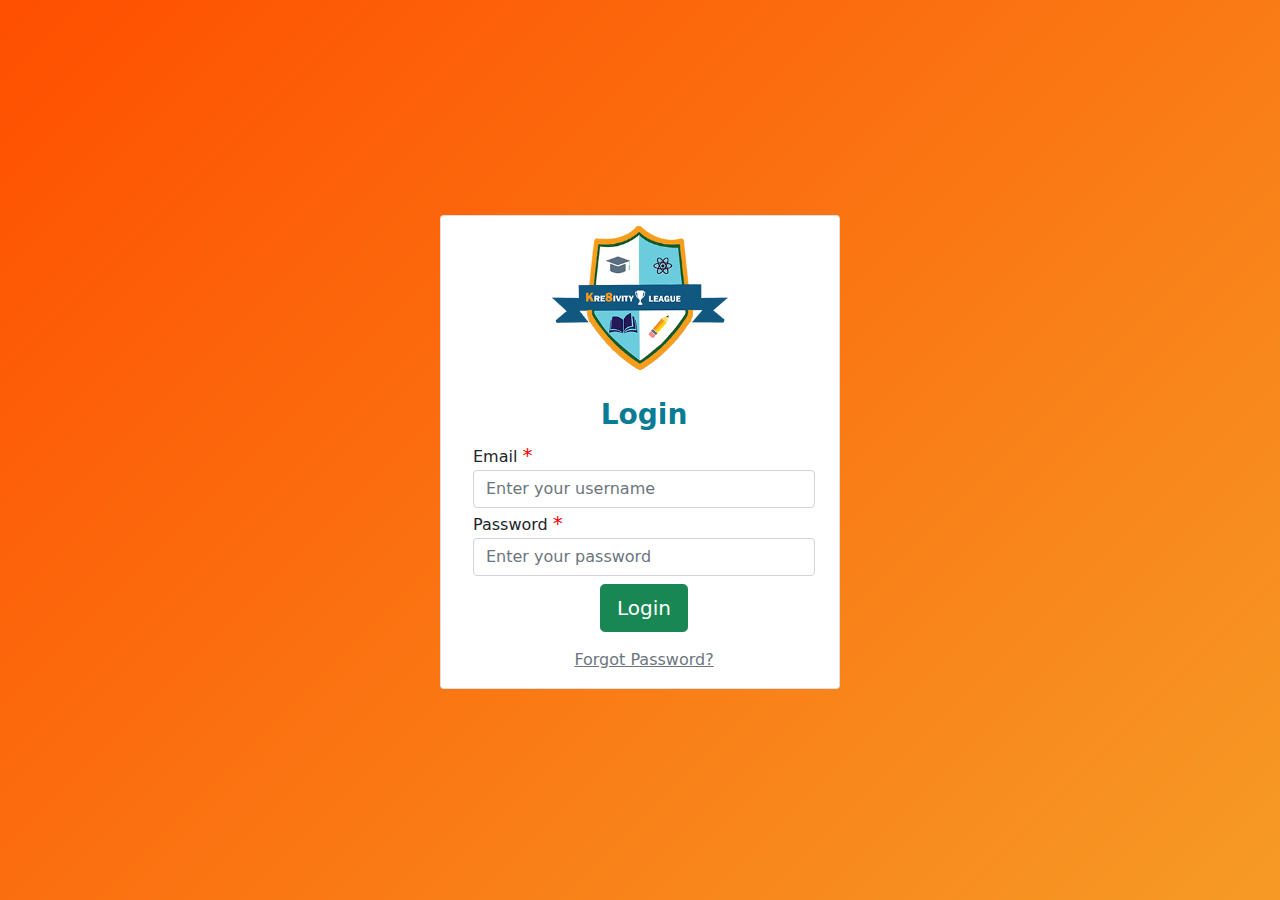
<file: login.html>
<!DOCTYPE html>
<html lang="en">

<head>
    <meta charset="UTF-8">
    <meta name="viewport" content="width=device-width, initial-scale=1.0">
    <title>Document</title>
    <link rel="stylesheet" href="bootstrap/css/bootstrap.min.css">
    <link rel="stylesheet" href="css/register.css">
    <style>
        .card {
            max-width: 400px;
            margin: 0 auto;
            margin-top: 100px;
        }
        .required1::after {
            content: "*";
            color: red;
            font-size: 20px;
            margin: 5px;
        }
    </style>
</head>

<body>
    <div class="bg mx-auto">
        <div class="container">
            <div class="row">
        <div class="card w-100 h-75 mt-1 mx-auto">
            <div class="row text-center my-2">
                <img src="images/kreativity logo for website.png"
                    class="rounded-circle  mx-auto" alt="" style="width: 200px; height: 150px;">
            </div>
            <div class="card-body w-100 mt-0 mx-1">
                <h3 class="card-title text-center fw-bold " style="color: #087C94;">Login</h3>
                <form>
                    <div class="form-group">
                        <label for="username" class="required1">Email</label>
                        <input type="email" class="form-control" id="username" placeholder="Enter your username">
                    </div>
                    <div class="form-group">
                        <label for="password" class="required1">Password</label>
                        <input type="password" class="form-control" id="password" placeholder="Enter your password">
                    </div>
                    <div class="text-center mt-1">
                    <button type="submit" class="btn btn-lg btn-success mt-1 text-center text-white" style="color: #087C94;">Login</button>
                    </div>
                    <div class="text-center mt-3">
                        <a href="#" class="text-muted">Forgot Password?</a>
                    </div>
                </form>
            </div>
        </div>
        </div>
        </div>
    </div>

    <script src="bootstrap/js/bootstrap.min.js"></script>
    <script src="javascript/code.jquery.com_jquery-3.7.0.min.js"></script>

</body>

</html>
</file>
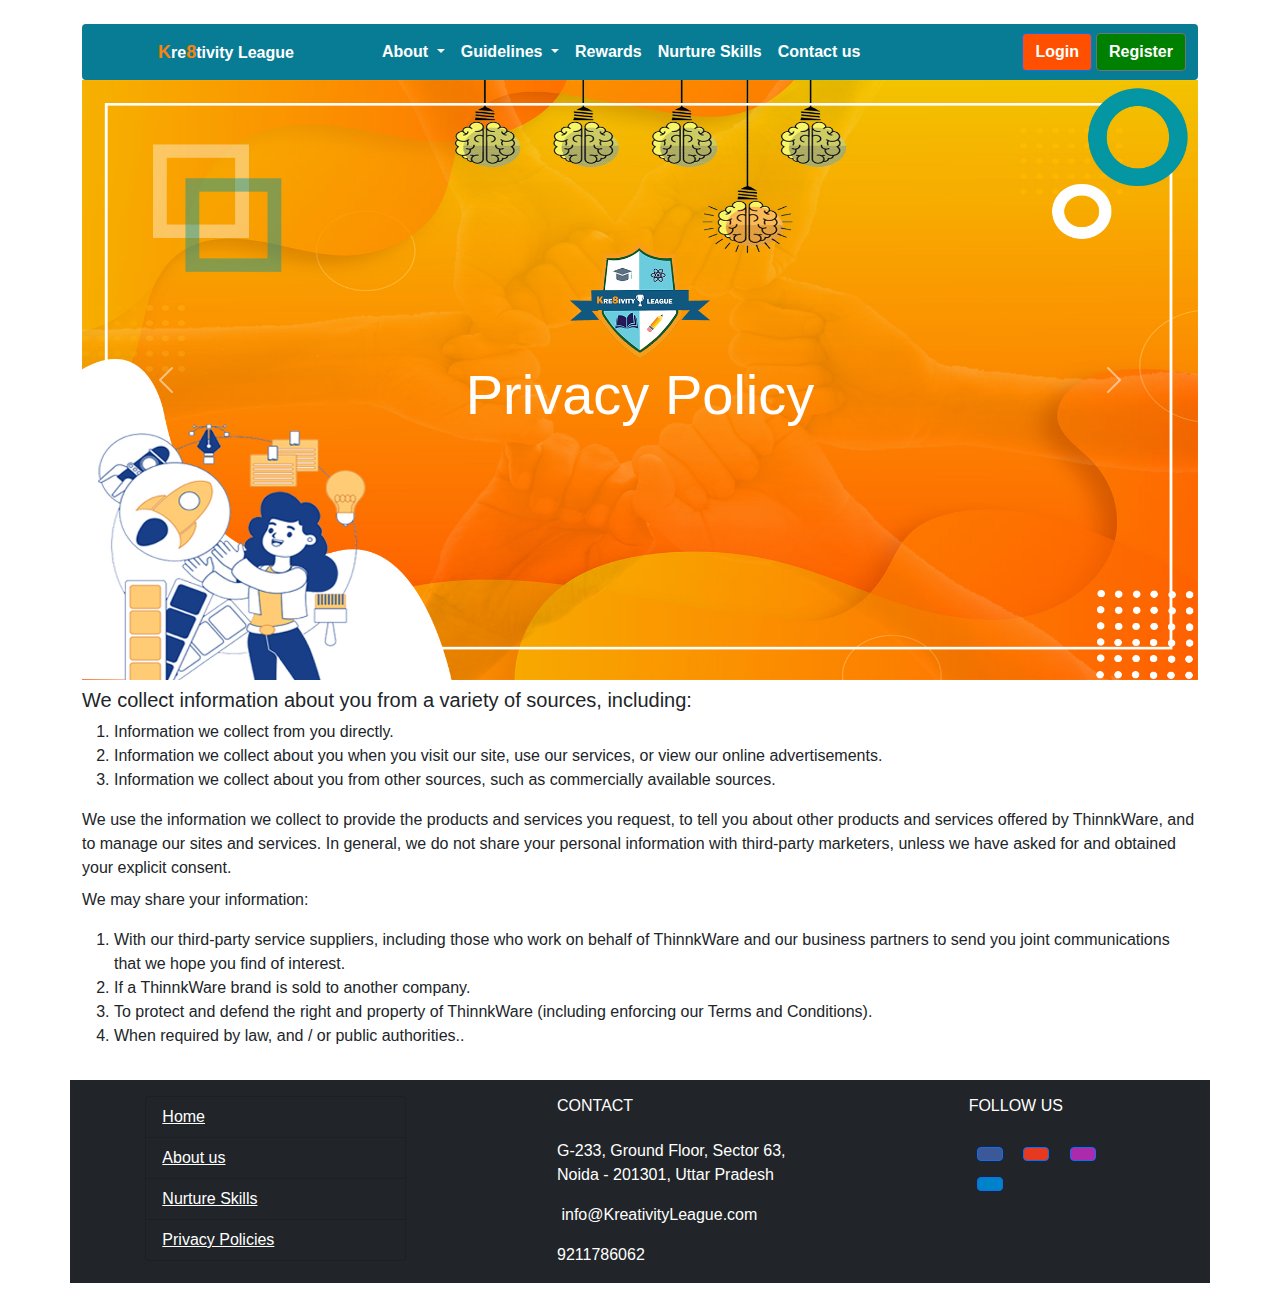
<file: privacy.html>
<!DOCTYPE html>
<html lang="en">

<head>
    <meta charset="UTF-8">
    <meta name="viewport" content="width=device-width, initial-scale=1.0">
    <title>About us</title>
    <link rel="stylesheet" href="bootstrap/css/bootstrap.min.css">
    <link rel="stylesheet" href="css/style.css">
    <!-- FontAwesome 4.7.0 CDN -->
    <link rel="stylesheet" href="https://use.fontawesome.com/releases/v5.6.3/css/all.css"
        integrity="sha384-UHRtZLI+pbxtHCWp1t77Bi1L4ZtiqrqD80Kn4Z8NTSRyMA2Fd33n5dQ8lWUE00s/" crossorigin="anonymous">
</head>

<body>

    <!--Navbar-->
    <br>
    <!--Navbar-->
    <div class="container">
        <nav class="navbar navbar-expand-lg navbar-light rounded-2" style="background-color:#087C94">
            <div class="container-fluid">
                <button class="navbar-toggler" type="button" data-bs-toggle="collapse"
                    data-bs-target="#navbarTogglerDemo01" aria-controls="navbarTogglerDemo01" aria-expanded="false"
                    aria-label="Toggle navigation">
                    <span class="navbar-toggler-icon"></span>
                </button>
                <div class="collapse navbar-collapse text-center" id="navbarTogglerDemo01">
                    <a class=" text-white  fw-bold mx-lg-5 " href="index.html" style="text-decoration: none;">
                        <i class="fa fa-home mx-2" aria-hidden="true"></i> <span
                            style="color: #f88408; font-size: large;">K</span>re<span
                            style="color: #f88408; font-size: large;">8</span>tivity League

                    </a>
                    <div class="mx-lg-3 "></div>
                    <ul class="navbar-nav me-auto mb-2 mb-lg-0 text-center">

                        <li class="nav-item dropdown">
                            <a class="nav-link dropdown-toggle text-white fw-bold text-decoration" href="about.html"
                                id="navbarScrollingDropdown" role="button" data-bs-toggle="dropdown"
                                aria-expanded="false">
                                About
                            </a>
                            <ul class="dropdown-menu" aria-labelledby="navbarScrollingDropdown">
                                <li><a class="dropdown-item" href="http://www.ableducation.com/">ABL Education</a></li>
                                <li><a class="dropdown-item" href="about.html">Mission and Vision</a></li>

                            </ul>
                        </li>
                        <li class="nav-item dropdown">
                            <a class="nav-link dropdown-toggle text-white fw-bold text-decoration" href="#"
                                id="navbarScrollingDropdown" role="button" data-bs-toggle="dropdown"
                                aria-expanded="false">
                                Guidelines
                            </a>
                            <ul class="dropdown-menu" aria-labelledby="navbarScrollingDropdown">
                                <li><a class="dropdown-item" href="index.html#eligibilty">Rules</a></li>
                                <li><a class="dropdown-item" href="index.html#impdates">Important Dates</a></li>
                                <li><a class="dropdown-item" href="unleashing.html">Procedure</a></li>

                            </ul>
                            
                        </li>
                       
                        <li class="nav-item">
                            <a class="nav-link active text-white fw-bold text-decoration" aria-current="page"
                                href="index.html#prize">Rewards</a>
                        </li>
                        <li class="nav-item">
                            <a class="nav-link active text-white fw-bold text-decoration" aria-current="page"
                                href="stem.html">Nurture
                                Skills</a>
                        </li>
                        <li class="nav-item">
                            <a class="nav-link active text-white fw-bold text-decoration" aria-current="page"
                                href="index.html#contact">Contact us</a>
                        </li>
                        <li class="text-center ">

                        </li>
                    </ul>
                    <a class="btn btn-primary  mx-1 fw-bold" style="background-color: #FF4F00;"
                        href="login.html">Login</a>
                    <a class="btn btn-secondary fw-bold" style="background-color: green;"
                        href="register.html">Register</a>
                </div>
            </div>
        </nav>
    </div>
    <div class="container">
        <!--Hero Image-->
        <div id="carouselExampleInterval" class="carousel slide carousel-fade" data-bs-ride="carousel">
            <div class="carousel-inner">
                <div class="carousel-item active" data-bs-interval="5000">
                    <img src="images/heroimage.jpg" class="d-block w-100" alt="..." height="600px">
                    <div class="carousel-caption d-flex flex-column" style="padding-bottom: 200px;">
                        <div class=" mx-auto my-4 ">
                            <img src="images/kreativity logo for website.png" alt="" class="back2 mt-5"
                            style="max-height: 60% ; max-width: 40%; min-height: 20%; min-width: 20%;">
                            <h5 class="font-weight-bold display-4">Privacy Policy</h5>
                        </div>
                    </div>
                </div>

            </div>
            <button class="carousel-control-prev" type="button" data-bs-target="#carouselExampleInterval"
                data-bs-slide="prev">
                <span class="carousel-control-prev-icon" aria-hidden="true"></span>
                <span class="visually-hidden">Previous</span>
            </button>
            <button class="carousel-control-next" type="button" data-bs-target="#carouselExampleInterval"
                data-bs-slide="next">
                <span class="carousel-control-next-icon" aria-hidden="true"></span>
                <span class="visually-hidden">Next</span>
            </button>
        </div>
    </div>
    <!--ABJ ABDUL KALAM-->
    <div class="container">
        <div class="row">
            <div class="col-md-12">
               <p class="h5 text-start my-2">We collect information about you from a variety of sources, including:</p>
               <ol>
                <li>Information we collect from you directly.</li>
                <li>Information we collect about you when you visit our site, use our services, or view our online advertisements.</li>
                <li>Information we collect about you from other sources, such as commercially available sources.</li>
              </ol>
              <p class=" text-start mb-2">We use the information we collect to provide the products and services you request, to tell you about other products and services offered by ThinnkWare, and to manage our sites and services. In general, we do not share your personal information with third-party marketers, unless we have asked for and obtained your explicit consent.</p>
              <p>We may share your information:</p>
              <ol>
                <li>With our third-party service suppliers, including those who work on behalf of ThinnkWare and our business partners to send you joint communications that we hope you find of interest.</li>
                <li>If a ThinnkWare brand is sold to another company.</li>
                <li>To protect and defend the right and property of ThinnkWare (including enforcing our Terms and Conditions).</li>
                <li>When required by law, and / or public authorities..</li>
              </ol>
            </div>
        </div>
    </div>
    
    <div class="container bg-dark mx-auto px-0 my-3" id="contact">
        <!-- Footer -->
        <footer class="text-center text-lg-start text-white">
            <!-- Grid container -->
            <div class="container mx-0 pb-0">
                <!-- Section: Links -->
                <section class="">
                    <!--Grid row-->
                    <div class="row">
                        <!-- Grid column -->
                        <div class="col-md-3 col-lg-3 col-xl-3 mx-auto mt-3">

                            <ul class="list-group bg-dark">
                                <li class="list-group-item text-white bg-dark"><a href="index.html"
                                        style="text-decoration: underline;color: white;">Home</a></li>
                                <li class="list-group-item text-white bg-dark"><a href="about.html"
                                        style="text-decoration: underline;color: white;">About us</a></li>

                                <li class="list-group-item text-white bg-dark"><a href="stem.html"
                                        style="text-decoration: underline;color: white;">Nurture Skills</a>
                                </li>
                                <li class="list-group-item text-white bg-dark"><a href="privacy.html"
                                    style="text-decoration: underline;color: white;">Privacy Policies</a>
                            </li>

                            </ul>
                        </div>
                        <!-- Grid column -->

                        <hr class="w-100 clearfix d-md-none" />

                        <!-- Grid column -->

                        <!-- Grid column -->

                        <hr class="w-100 clearfix d-md-none" />

                        <!-- Grid column -->
                        <hr class="w-100 clearfix d-md-none" />

                        <!-- Grid column -->
                        <div class="col-md-4 col-lg-3 col-xl-3 mx-auto mt-3">
                            <h6 class="text-uppercase mb-4 font-weight-bold">Contact</h6>
                            <p><i class="fas fa-home mr-3"></i> G-233, Ground Floor, Sector 63, Noida -
                                201301,
                                Uttar Pradesh</p>
                            <p><i class="fas fa-envelope mr-3"></i>&nbsp;info@KreativityLeague.com</p>
                            <p><i class="fas fa-phone mr-3"></i> 9211786062
                            </p>

                        </div>
                        <!-- Grid column -->

                        <!-- Grid column -->
                        <div class="col-md-3 col-lg-2 col-xl-2 mx-auto mt-3">
                            <h6 class="text-uppercase mb-4 font-weight-bold">Follow us</h6>

                            <!-- Facebook -->
                            <div>
                                <a class="btn btn-primary btn-floating m-2" style="background-color: #3b5998"
                                    href="https://www.facebook.com/kreativityLeague" role="button"><i
                                        class="fab fa-facebook-f"></i></a>
                                <!-- youtube -->
                                <a class="btn btn-primary btn-floating m-2" style="background-color: #e63922"
                                    href="https://www.youtube.com/ableducation" role="button"><i
                                        class="fab fa-youtube"></i></a>

                                <!-- Instagram -->
                                <a class="btn btn-primary btn-floating m-2" style="background-color: #ac2bac"
                                    href="https://www.instagram.com/abl_education/" role="button"><i
                                        class="fab fa-instagram"></i></a>

                                <!-- Linkedin -->
                                <a class="btn btn-primary btn-floating m-2" style="background-color: #0082ca"
                                    href="https://www.linkedin.com/company/kreativity-league/" role="button"><i
                                        class="fab fa-linkedin-in"></i></a>

                            </div>
                        </div>
                        <!--Grid row-->
                </section>
                <!-- Section: Links -->
            </div>
            <!-- Grid container -->


            <!-- Copyright -->
        </footer>
        <!-- Footer -->
    </div>
            <script src="./bootstrap/js/bootstrap.min.js"></script>
</body>

</html>
</file>
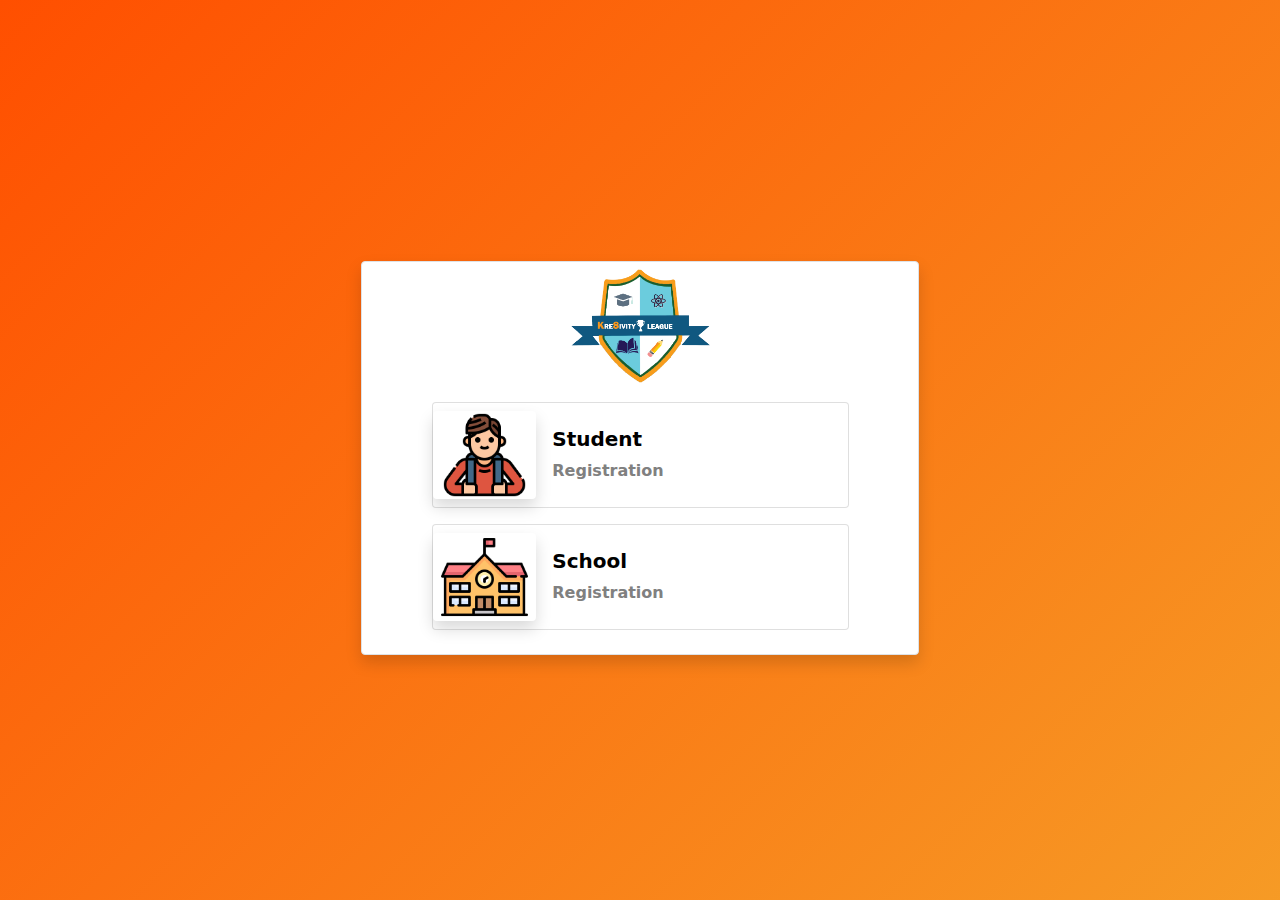
<file: register.html>
<!DOCTYPE html>
<html lang="en">

<head>
    <meta charset="UTF-8">
    <meta name="viewport" content="width=device-width, initial-scale=1.0">
    <title>Register Page</title>
    <link rel="stylesheet" href="bootstrap/css/bootstrap.min.css">
    <link rel="stylesheet" href="css/register.css">
    <!-- FontAwesome 4.7.0 CDN -->
    <link rel="stylesheet" href="https://use.fontawesome.com/releases/v5.6.3/css/all.css"
        integrity="sha384-UHRtZLI+pbxtHCWp1t77Bi1L4ZtiqrqD80Kn4Z8NTSRyMA2Fd33n5dQ8lWUE00s/" crossorigin="anonymous">
</head>
<style>
    .card1:hover {
        background-color:  lightblue ;
    }
    .card {
      flex-direction: row;
      align-items: center;
      font-weight: bold;
    }

    .card img {

      border-top-right-radius: 0;

    }
    @media only screen and (max-width: 576px) {
      

      .card-body {
        padding: 0.5em 1.2em;
      }

      .card-body .card-text {
        margin: 0;
        font-size: xx-small;
      }

      .card img {
        width: 40%;
      }
    }

    @media only screen and (max-width: 768px) {
     

      .card-body {
        padding: 0.5em 1.2em;
      }

      .card-body .card-text {
        margin: 0;
        font-size: x-small;
      }

      .card img {
        width: 40%;
      }
    }

    @media only screen and (max-width: 1200px) {
      .card img {
        width: 40%;
      }
    }
</style>

<body class="bg">
   
        
        <div class="container ">
            <div class="row  ">
                
                <div class="col-sm-12 my-2 ">
                    <div class="border bg-white my-2 w-50  h-100  rounded text-start mx-auto shadow">
                        <div class="text-center my-1">
                            <img src="images/KLogo-removebg-preview.png" alt="" class="w-25 h-25">
                        </div>
                        <a href="studentform.html" style="text-decoration: none; color: black;">
                        <div class="card card1 w-75 mx-auto my-3 " style="width: 20rem;">
                            <img src="images/student.png" class="card-img-top w-25 h-100 rounded shadow my-2 px-2" alt="..." style="object-fit: contain;">
                            <div class="card-body ">
                              <h5 class="card-text fw-bold">Student</h5>
                              <p class="card-text">Registration</p>
                              
                            </div>

                          </div>
                          </a>
                          <a href="Teacher.html" style="text-decoration: none; color: black;">
                          <div class="card card1 w-75 mx-auto  mb-2" style="width: 20rem;">
                            <img src="images/school (4).png" class="card-img-top w-25 h-100 rounded shadow my-2 px-2" alt="..." style="object-fit: contain;">
                            <div class="card-body ">
                              <h5 class="card-text fw-bold">School</h5>
                              <p class="card-text ">Registration</p>
                              
                            </div>
                          </div>
                          </a>
                        </div>
                    
                    </div>
                </div>
               
            </div>
            
        

        </div>
        

        
</body>

</html>
</file>
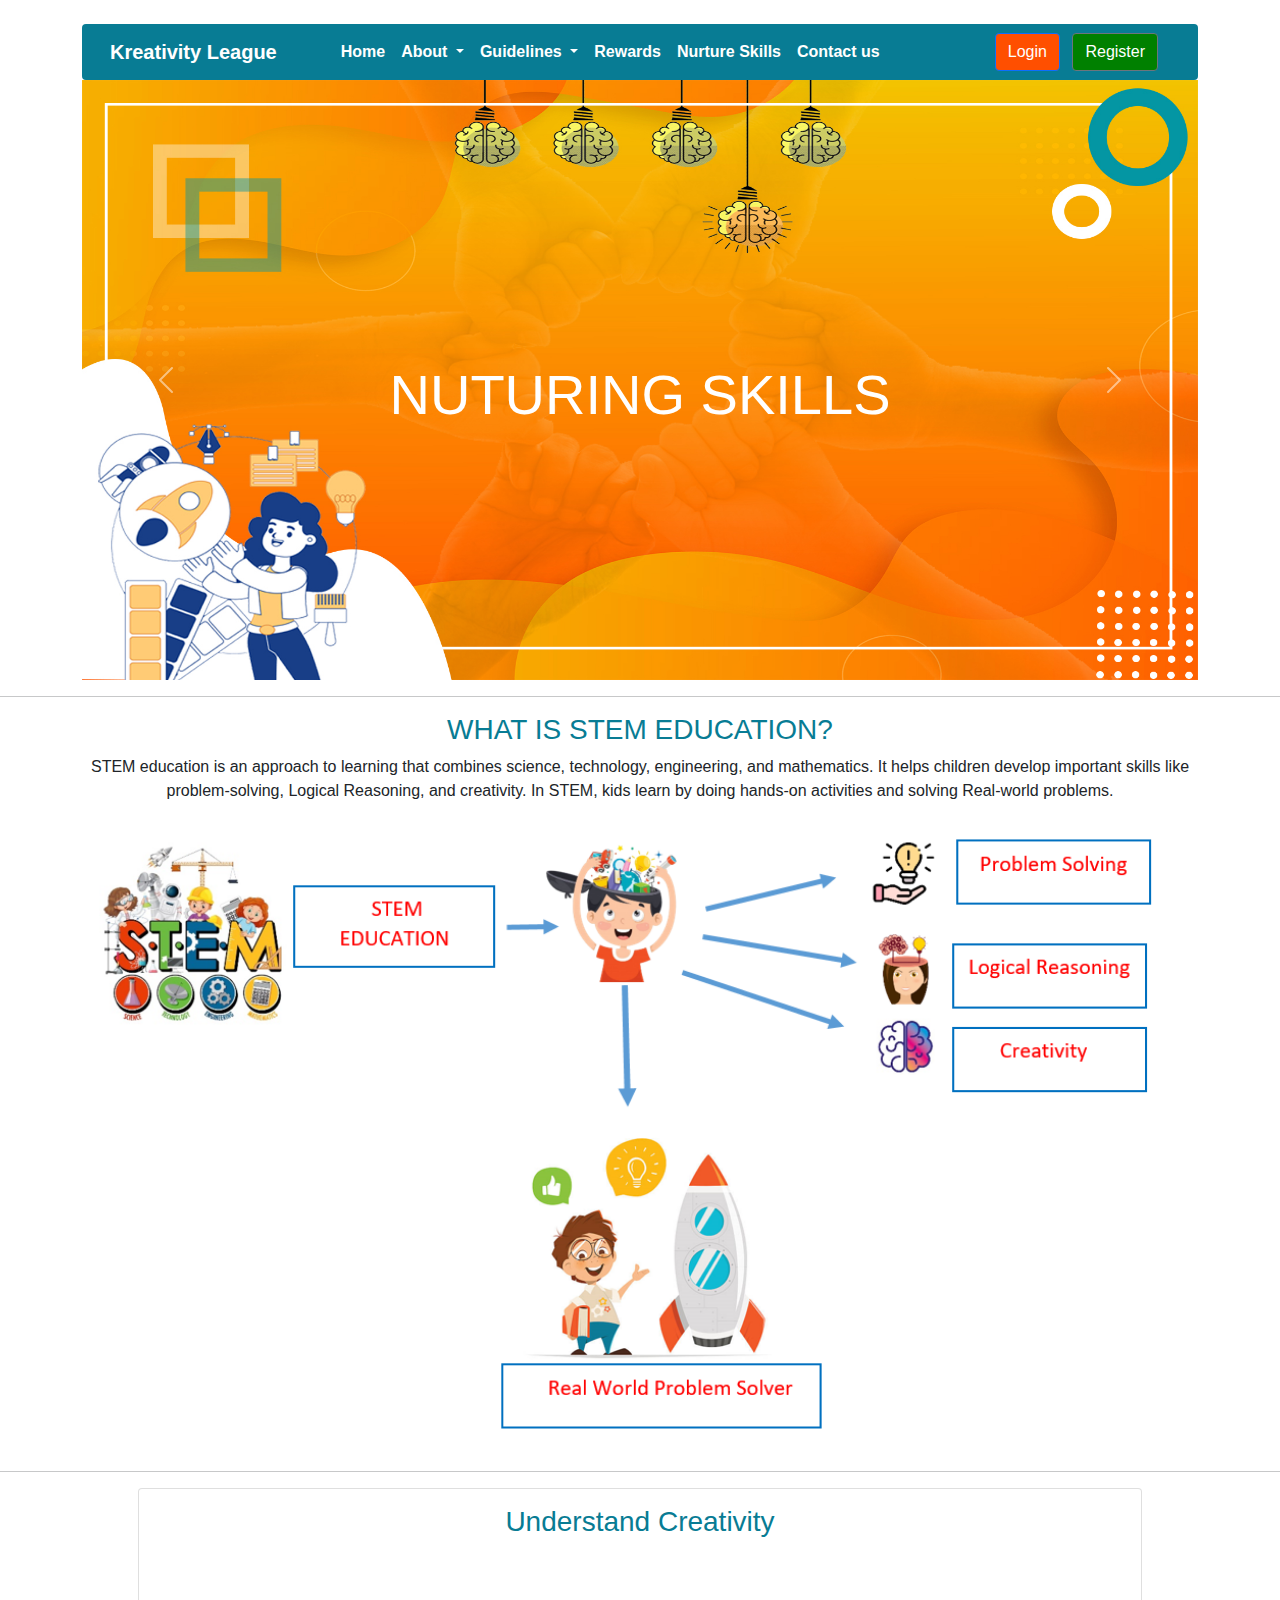
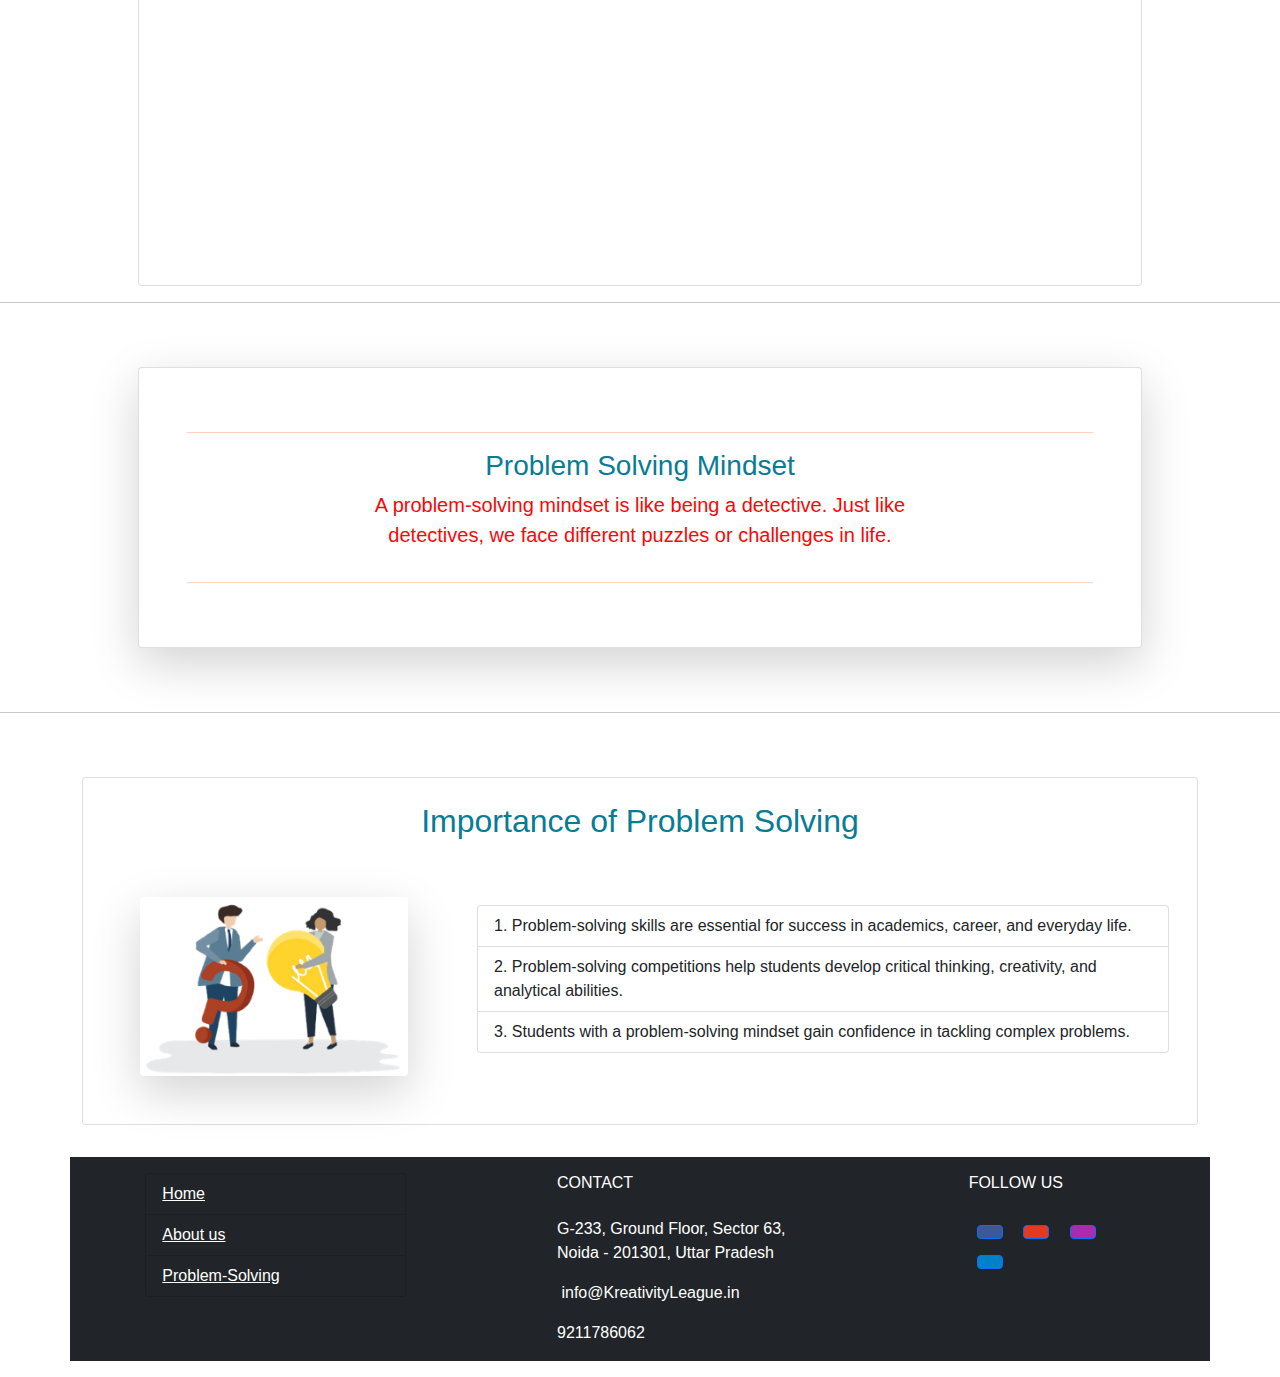
<file: stem.html>
<!DOCTYPE html>
<html lang="en">

<head>
    <meta charset="UTF-8">
    <meta name="viewport" content="width=device-width, initial-scale=1.0">
    <title>STEM</title>
    <link rel="stylesheet" href="bootstrap/css/bootstrap.min.css">
    <link rel="stylesheet" href="css/style.css">
    <link rel="stylesheet" href="https://use.fontawesome.com/releases/v5.6.3/css/all.css"
        integrity="sha384-UHRtZLI+pbxtHCWp1t77Bi1L4ZtiqrqD80Kn4Z8NTSRyMA2Fd33n5dQ8lWUE00s/" crossorigin="anonymous">
    <style>
        .card-container {
            display: flex;
            justify-content: center;
            align-items: center;

        }

        .card4 {
            display: flex;
            align-items: center;
            justify-content: space-between;
            padding: 20px;
            box-shadow: 0 2px 5px rgba(0, 0, 0, 0.3);
        }

        .card4 img {
            max-width: 100%;
            height: auto;
        }

        .card-content4 {
            flex: 1;
            margin-right: 20px;
        }
    </style>
</head>

<body>
    <br>
    <!--Navbar-->
    <div class="container">
        <nav class="navbar navbar-expand-lg rounded-2 " style="background-color: #087C94;">
            <div class="container-fluid">
                <div class="navbar-header text-center px-3">
                    <a class="navbar-brand text-white text-decoration fw-bold" href="index.html">Kreativity League</a>
                </div>
                <div class="collapse navbar-collapse mx-4" id="navbarText">
                    <ul class="navbar-nav me-auto mb-2 mb-lg-0">
                        <li class="nav-item">
                            <a class="nav-link  text-white fw-bold text-decoration" aria-current="page"
                                href="index.html">Home</a>
                        </li>
                        <li class="nav-item dropdown">
                            <a class="nav-link dropdown-toggle text-white fw-bold text-decoration" href="about.html"
                                id="navbarScrollingDropdown" role="button" data-bs-toggle="dropdown"
                                aria-expanded="false">
                                About
                            </a>
                            <ul class="dropdown-menu" aria-labelledby="navbarScrollingDropdown">
                                <li><a class="dropdown-item" href="www.ableducation.com">ABL Education</a></li>
                                <li><a class="dropdown-item" href="about.html">Mission and Vission</a></li>

                            </ul>
                        </li>
                        <li class="nav-item dropdown">
                            <a class="nav-link dropdown-toggle text-white fw-bold text-decoration" href="#"
                                id="navbarScrollingDropdown" role="button" data-bs-toggle="dropdown"
                                aria-expanded="false">
                                Guidelines
                            </a>
                            <ul class="dropdown-menu" aria-labelledby="navbarScrollingDropdown">
                                <li><a class="dropdown-item" href="index.html#eligibilty">Procedure</a></li>
                                <li><a class="dropdown-item" href="index.html#impdates">Important Dates</a></li>

                            </ul>
                        </li>
                        <li class="nav-item">
                            <a class="nav-link active text-white fw-bold text-decoration" aria-current="page"
                                href="index.html#prize">Rewards</a>
                        </li>
                        <li class="nav-item">
                            <a class="nav-link active text-white fw-bold text-decoration" aria-current="page"
                                href="stem.html">Nurture Skills</a>
                        </li>
                        <li class="nav-item">
                            <a class="nav-link active text-white fw-bold text-decoration" aria-current="page"
                                href="index.html#contact">Contact us</a>
                        </li>
                    </ul>
                    <div class="navbar-login mr-5">
                        <a class="btn btn-primary mx-1" style="background-color: #FF4F00;" href="login.html">Login</a>
                        <a class="btn btn-secondary mx-1" style="background-color: green;"
                            href="register.html">Register</a>
                    </div>
                </div>
            </div>
        </nav>
    </div>

    <div class="container">
        <!--Hero Image-->
        <div id="carouselExampleInterval" class="carousel slide carousel-fade" data-bs-ride="carousel">
            <div class="carousel-inner">
                <div class="carousel-item active" data-bs-interval="5000">
                    <img src="images/heroimage.jpg" class="d-block w-100" alt="..." height="600px">
                    <div class="carousel-caption d-flex flex-column" style="padding-bottom: 200px;">
                        <div class=" mx-auto my-4 ">
                            <h5 class="font-weight-bold display-4">NUTURING SKILLS</h5>
                        </div>
                    </div>
                </div>

            </div>
            <button class="carousel-control-prev" type="button" data-bs-target="#carouselExampleInterval"
                data-bs-slide="prev">
                <span class="carousel-control-prev-icon" aria-hidden="true"></span>
                <span class="visually-hidden">Previous</span>
            </button>
            <button class="carousel-control-next" type="button" data-bs-target="#carouselExampleInterval"
                data-bs-slide="next">
                <span class="carousel-control-next-icon" aria-hidden="true"></span>
                <span class="visually-hidden">Next</span>
            </button>
        </div>
    </div>
    <hr>
    <!--STEM EDUCATION-->
    <div class="container my-3">
        <div class="row">
            <div class="col-12">
                <h3 class="text-center" style="color: #087C94;">WHAT IS STEM EDUCATION?</h3>
                <p class="text-center">STEM education is an approach to learning that combines science, technology,
                    engineering, and
                    mathematics. It helps children develop important skills like problem-solving, Logical Reasoning, and
                    creativity. In STEM, kids learn by doing hands-on activities and solving Real-world problems.</p>
            </div>
            <img src="images/problemsolver.png" alt="" class="mx-auto">
        </div>
    </div>
    <hr>
    <div class="container my-3">
        <div class="row ">
            <div class="col-lg-12 card-container">
                <div class="card mx-auto h-100">
                    <div class="card-body">
                        <h3 class="card-title text-center" style="color: #087C94;">Understand Creativity</h3>
                        <div
                            class="embed-responsive embed-responsive-16by9 text-center position-relative overflow-hidden ">
                            <iframe width="560" height="315" src="https://www.youtube.com/embed/tTtjETjGDFY"
                                title="YouTube video player" frameborder="0"
                                allow="accelerometer; autoplay; clipboard-write; encrypted-media; gyroscope; picture-in-picture; web-share"
                                allowfullscreen></iframe>
                        </div>
                    </div>
                </div>
            </div>
        </div>
    </div>
    <hr>
    <div class="container  py-5">
        <div class="card py-5 p-5 mx-auto shadow-lg  opacity-50 slide-in-left" style="color: #FF4F00;">
            <hr>
            <h3 class="text-body-emphasis text-center" style="color: #087C94;">Problem Solving Mindset</h3>
            <p class="col-lg-8 mx-auto lead text-center">
                <span style="color: #F80808;">A problem-solving mindset is like being a detective. Just like
                    detectives, we face different puzzles or challenges in life.
            </p>
            <hr>

        </div>
    </div>
    <hr>
    <div class="container ">
        <div class="row mx-auto">
            <div class="card mb-3 my-5 w-100">
                <h2 class="text-center mt-4" style="color: #087C94;">Importance of Problem Solving</h2>
                <div class="row g-2">
                    <div class="col-md-4 ">
                        <img class="card-img-left img-fluid rounded mx-auto d-block my-5 mx-3  shadow-lg w-75"
                            src="images/problemsolving.png" />

                    </div>
                    <div class="col-md-8 mt-5">
                        <div class="card-body">
                            <ul class="list-group">
                                <li class="list-group-item"> 1. Problem-solving skills are essential for success in
                                    academics, career, and everyday life.
                                </li>
                                <li class="list-group-item">2. Problem-solving competitions help students develop
                                    critical
                                    thinking, creativity, and analytical abilities.
                                </li>
                                <li class="list-group-item">3. Students with a problem-solving mindset gain confidence
                                    in
                                    tackling complex problems.
                                </li>

                            </ul>
                        </div>
                    </div>
                </div>
            </div>
        </div>
    </div>
    <div class="container bg-dark mx-auto px-0 my-3" id="contact">
        <!-- Footer -->
        <footer class="text-center text-lg-start text-white">
            <!-- Grid container -->
            <div class="container mx-0 pb-0">
                <!-- Section: Links -->
                <section class="">
                    <!--Grid row-->
                    <div class="row">
                        <!-- Grid column -->
                        <div class="col-md-3 col-lg-3 col-xl-3 mx-auto mt-3">

                            <ul class="list-group bg-dark">
                                <li class="list-group-item text-white bg-dark"><a href="index.html"
                                        style="text-decoration: underline;color: white;">Home</a></li>
                                <li class="list-group-item text-white bg-dark"><a href="about.html"
                                        style="text-decoration: underline;color: white;">About us</a></li>

                                <li class="list-group-item text-white bg-dark"><a href="stem.html"
                                        style="text-decoration: underline;color: white;">Problem-Solving</a>
                                </li>

                            </ul>
                        </div>
                        <!-- Grid column -->

                        <hr class="w-100 clearfix d-md-none" />

                        <!-- Grid column -->

                        <!-- Grid column -->

                        <hr class="w-100 clearfix d-md-none" />

                        <!-- Grid column -->
                        <hr class="w-100 clearfix d-md-none" />

                        <!-- Grid column -->
                        <div class="col-md-4 col-lg-3 col-xl-3 mx-auto mt-3">
                            <h6 class="text-uppercase mb-4 font-weight-bold">Contact</h6>
                            <p><i class="fas fa-home mr-3"></i> G-233, Ground Floor, Sector 63, Noida - 201301,
                                Uttar Pradesh</p>
                            <p><i class="fas fa-envelope mr-3"></i>&nbsp;info@KreativityLeague.in</p>
                            <p><i class="fas fa-phone mr-3"></i> 9211786062
                            </p>

                        </div>
                        <!-- Grid column -->

                        <!-- Grid column -->
                        <div class="col-md-3 col-lg-2 col-xl-2 mx-auto mt-3">
                            <h6 class="text-uppercase mb-4 font-weight-bold">Follow us</h6>

                            <!-- Facebook -->
                            <div>
                                <a class="btn btn-primary btn-floating m-2" style="background-color: #3b5998" href="#!"
                                    role="button"><i class="fab fa-facebook-f"></i></a>
                                <!-- youtube -->
                                <a class="btn btn-primary btn-floating m-2" style="background-color: #e63922" href="#!"
                                    role="button"><i class="fab fa-youtube"></i></a>

                                <!-- Instagram -->
                                <a class="btn btn-primary btn-floating m-2" style="background-color: #ac2bac" href="#!"
                                    role="button"><i class="fab fa-instagram"></i></a>

                                <!-- Linkedin -->
                                <a class="btn btn-primary btn-floating m-2" style="background-color: #0082ca" href="#!"
                                    role="button"><i class="fab fa-linkedin-in"></i></a>

                            </div>
                        </div>
                        <!--Grid row-->
                </section>
                <!-- Section: Links -->
            </div>
            <!-- Grid container -->


            <!-- Copyright -->
        </footer>
        <!-- Footer -->
    </div>
    <script type="text/javascript" src="bootstrap/js/bootstrap.min.js"></script>
</body>

</html>
</file>
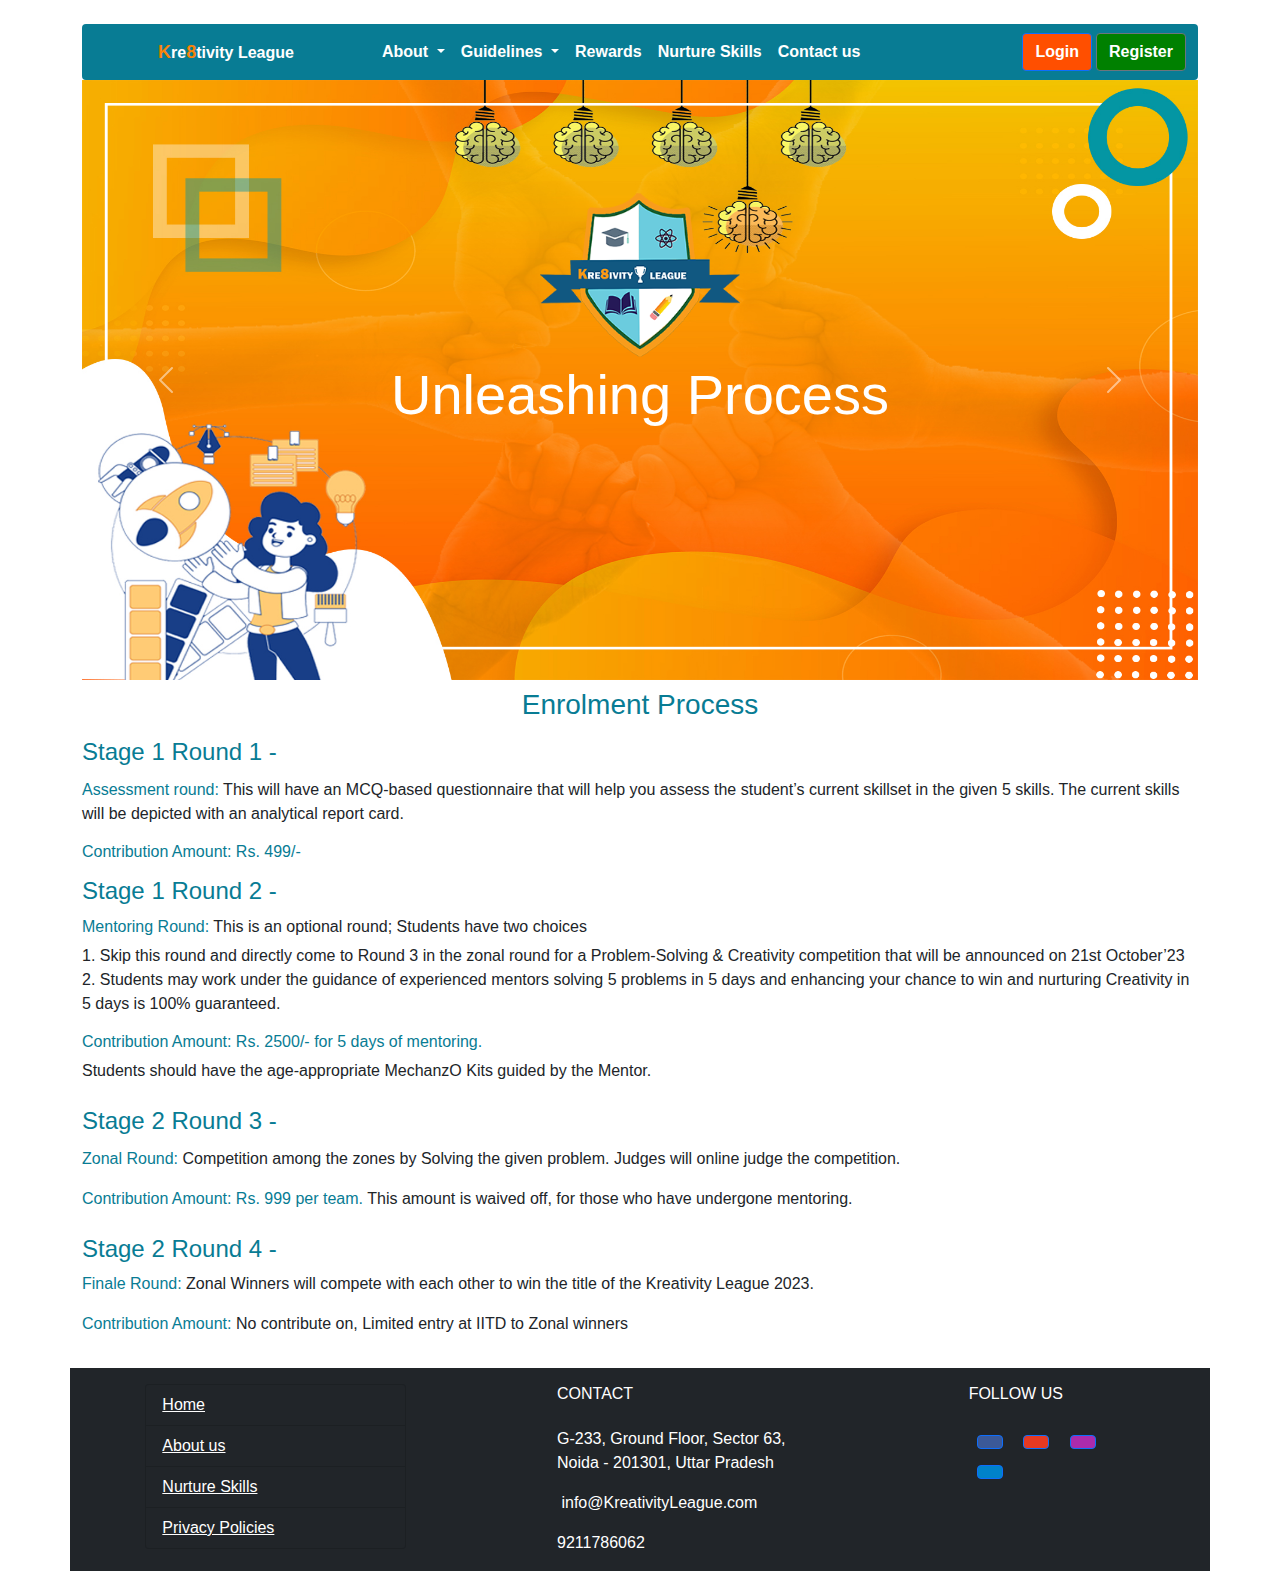
<file: unleashing.html>
<!DOCTYPE html>
<html lang="en">

<head>
    <meta charset="UTF-8">
    <meta name="viewport" content="width=device-width, initial-scale=1.0">
    <title>About us</title>
    <link rel="stylesheet" href="bootstrap/css/bootstrap.min.css">
    <link rel="stylesheet" href="css/style.css">
    <!-- FontAwesome 4.7.0 CDN -->
    <link rel="stylesheet" href="https://use.fontawesome.com/releases/v5.6.3/css/all.css"
        integrity="sha384-UHRtZLI+pbxtHCWp1t77Bi1L4ZtiqrqD80Kn4Z8NTSRyMA2Fd33n5dQ8lWUE00s/" crossorigin="anonymous">
</head>

<body>

    <!--Navbar-->
    <br>
    <!--Navbar-->
    <div class="container">
        <nav class="navbar navbar-expand-lg navbar-light rounded-2" style="background-color:#087C94">
            <div class="container-fluid">
                <button class="navbar-toggler" type="button" data-bs-toggle="collapse"
                    data-bs-target="#navbarTogglerDemo01" aria-controls="navbarTogglerDemo01" aria-expanded="false"
                    aria-label="Toggle navigation">
                    <span class="navbar-toggler-icon"></span>
                </button>
                <div class="collapse navbar-collapse text-center" id="navbarTogglerDemo01">
                    <a class=" text-white  fw-bold mx-lg-5 " href="index.html" style="text-decoration: none;">
                        <i class="fa fa-home mx-2" aria-hidden="true"></i> <span
                            style="color: #f88408; font-size: large;">K</span>re<span
                            style="color: #f88408; font-size: large;">8</span>tivity League

                    </a>
                    <div class="mx-lg-3 "></div>
                    <ul class="navbar-nav me-auto mb-2 mb-lg-0 text-center">

                        <li class="nav-item dropdown">
                            <a class="nav-link dropdown-toggle text-white fw-bold text-decoration" href="about.html"
                                id="navbarScrollingDropdown" role="button" data-bs-toggle="dropdown"
                                aria-expanded="false">
                                About
                            </a>
                            <ul class="dropdown-menu" aria-labelledby="navbarScrollingDropdown">
                                <li><a class="dropdown-item" href="http://www.ableducation.com/">ABL Education</a></li>
                                <li><a class="dropdown-item" href="about.html">Mission and Vision</a></li>

                            </ul>
                        </li>
                        <li class="nav-item dropdown">
                            <a class="nav-link dropdown-toggle text-white fw-bold text-decoration" href="#"
                                id="navbarScrollingDropdown" role="button" data-bs-toggle="dropdown"
                                aria-expanded="false">
                                Guidelines
                            </a>
                            <ul class="dropdown-menu" aria-labelledby="navbarScrollingDropdown">
                                <li><a class="dropdown-item" href="index.html#eligibilty">Rules</a></li>
                                <li><a class="dropdown-item" href="index.html#impdates">Important Dates</a></li>
                                <li><a class="dropdown-item" href="unleashing.html">Procedure</a></li>

                            </ul>
                            
                        </li>
                       
                        <li class="nav-item">
                            <a class="nav-link active text-white fw-bold text-decoration" aria-current="page"
                                href="index.html#prize">Rewards</a>
                        </li>
                        <li class="nav-item">
                            <a class="nav-link active text-white fw-bold text-decoration" aria-current="page"
                                href="stem.html">Nurture
                                Skills</a>
                        </li>
                        <li class="nav-item">
                            <a class="nav-link active text-white fw-bold text-decoration" aria-current="page"
                                href="index.html#contact">Contact us</a>
                        </li>
                        <li class="text-center ">

                        </li>
                    </ul>
                    <a class="btn btn-primary  mx-1 fw-bold" style="background-color: #FF4F00;"
                        href="login.html">Login</a>
                    <a class="btn btn-secondary fw-bold" style="background-color: green;"
                        href="register.html">Register</a>
                </div>
            </div>
        </nav>
    </div>
    <div class="container">
        <!--Hero Image-->
        <div id="carouselExampleInterval" class="carousel slide carousel-fade" data-bs-ride="carousel">
            <div class="carousel-inner">
                <div class="carousel-item active" data-bs-interval="5000">
                    <img src="images/heroimage.jpg" class="d-block w-100" alt="..." height="600px">
                    <div class="carousel-caption d-flex flex-column" style="padding-bottom: 200px;">
                        <div class=" mx-auto my-4 ">
                            <img src="images/kreativity logo for website.png" alt="" class="back2 mt-5"
                                style="max-height: 60% ; max-width: 40%; min-height: 20%; min-width: 20%;">
                            <h5 class="font-weight-bold display-4">Unleashing Process</h5>
                        </div>
                    </div>
                </div>

            </div>
            <button class="carousel-control-prev" type="button" data-bs-target="#carouselExampleInterval"
                data-bs-slide="prev">
                <span class="carousel-control-prev-icon" aria-hidden="true"></span>
                <span class="visually-hidden">Previous</span>
            </button>
            <button class="carousel-control-next" type="button" data-bs-target="#carouselExampleInterval"
                data-bs-slide="next">
                <span class="carousel-control-next-icon" aria-hidden="true"></span>
                <span class="visually-hidden">Next</span>
            </button>
        </div>
    </div>
    <div class="container">
        <div class="row">
            <p class="h3 text-center my-2" style="color: #087C94;">Enrolment Process</p> <br> <br>
            <p class="h4 text-start my-2" style="color: #087C94;">Stage 1 Round 1 -</p> <br> <br>
            <p> <span style="color: #087C94;">Assessment round:</span> This will have an MCQ-based questionnaire that
                will help you assess the student’s
                current skillset in the given 5 skills. The current skills will be depicted with an analytical report
                card.
            </p>
            <p class="h6" style="color: #087C94;">Contribution Amount: Rs. 499/-</p>
            <p class="h4 text-start my-2" style="color: #087C94;">Stage 1 Round 2 -</p> <br> <br>
            <p class="h6"> <span style="color: #087C94;"> Mentoring Round: </span> This is an optional round; Students
                have two choices
            </p> 
            <ol class=" list-group-numbered">
                <li>Skip this round and directly come to Round 3 in the zonal round for a Problem-Solving &
                    Creativity competition that will be announced on 21st October’23 </li>
                <li>Students may work under the guidance of experienced mentors solving 5 problems in 5 days
                    and enhancing your chance to win and nurturing Creativity in 5 days is 100% guaranteed.</li>

            </ol>
            <p class="h6" style="color: #087C94;">Contribution Amount: Rs. 2500/- for 5 days of mentoring.</p>
            <p>Students should have the age-appropriate
                MechanzO Kits guided by the Mentor. </p>
            <p class="h4 text-start mt-2" style="color: #087C94;">Stage 2 Round 3 -</p> <br> <br>
            <p> <span style="color:#087C94"> Zonal Round: </span> Competition among the zones by Solving the given
                problem. Judges will online judge
                the competition.</p>
            <p> <span style="color:#087C94"> Contribution Amount:  Rs. 999 per team.</span> This amount is waived off,
                for those who have undergone
                mentoring.
            </p>
           
            <p class="h4 text-start mt-2" style="color: #087C94;">Stage 2 Round 4 -</p> 
            <p> <span style="color:#087C94"> Finale Round: </span> Zonal Winners will compete with each other to win the
                title of the Kreativity League
                2023.</p>
            <p> <span style="color:#087C94"> Contribution Amount: </span> 
                No contribute on, Limited entry at IITD to Zonal winners
            </p>
        </div>
    </div>

    <div class="container bg-dark mx-auto px-0 my-3" id="contact">
        <!-- Footer -->
        <footer class="text-center text-lg-start text-white">
            <!-- Grid container -->
            <div class="container mx-0 pb-0">
                <!-- Section: Links -->
                <section class="">
                    <!--Grid row-->
                    <div class="row">
                        <!-- Grid column -->
                        <div class="col-md-3 col-lg-3 col-xl-3 mx-auto mt-3">

                            <ul class="list-group bg-dark">
                                <li class="list-group-item text-white bg-dark"><a href="index.html"
                                        style="text-decoration: underline;color: white;">Home</a></li>
                                <li class="list-group-item text-white bg-dark"><a href="about.html"
                                        style="text-decoration: underline;color: white;">About us</a></li>

                                <li class="list-group-item text-white bg-dark"><a href="stem.html"
                                        style="text-decoration: underline;color: white;">Nurture Skills</a>
                                </li>
                                <li class="list-group-item text-white bg-dark"><a href="privacy.html"
                                        style="text-decoration: underline;color: white;">Privacy Policies</a>
                                </li>

                            </ul>
                        </div>
                        <!-- Grid column -->

                        <hr class="w-100 clearfix d-md-none" />

                        <!-- Grid column -->

                        <!-- Grid column -->

                        <hr class="w-100 clearfix d-md-none" />

                        <!-- Grid column -->
                        <hr class="w-100 clearfix d-md-none" />

                        <!-- Grid column -->
                        <div class="col-md-4 col-lg-3 col-xl-3 mx-auto mt-3">
                            <h6 class="text-uppercase mb-4 font-weight-bold">Contact</h6>
                            <p><i class="fas fa-home mr-3"></i> G-233, Ground Floor, Sector 63, Noida -
                                201301,
                                Uttar Pradesh</p>
                            <p><i class="fas fa-envelope mr-3"></i>&nbsp;info@KreativityLeague.com</p>
                            <p><i class="fas fa-phone mr-3"></i> 9211786062
                            </p>

                        </div>
                        <!-- Grid column -->

                        <!-- Grid column -->
                        <div class="col-md-3 col-lg-2 col-xl-2 mx-auto mt-3">
                            <h6 class="text-uppercase mb-4 font-weight-bold">Follow us</h6>

                            <!-- Facebook -->
                            <div>
                                <a class="btn btn-primary btn-floating m-2" style="background-color: #3b5998"
                                    href="https://www.facebook.com/kreativityLeague" role="button"><i
                                        class="fab fa-facebook-f"></i></a>
                                <!-- youtube -->
                                <a class="btn btn-primary btn-floating m-2" style="background-color: #e63922"
                                    href="https://www.youtube.com/ableducation" role="button"><i
                                        class="fab fa-youtube"></i></a>

                                <!-- Instagram -->
                                <a class="btn btn-primary btn-floating m-2" style="background-color: #ac2bac"
                                    href="https://www.instagram.com/abl_education/" role="button"><i
                                        class="fab fa-instagram"></i></a>

                                <!-- Linkedin -->
                                <a class="btn btn-primary btn-floating m-2" style="background-color: #0082ca"
                                    href="https://www.linkedin.com/company/kreativity-league/" role="button"><i
                                        class="fab fa-linkedin-in"></i></a>

                            </div>
                        </div>
                        <!--Grid row-->
                </section>
                <!-- Section: Links -->
            </div>
            <!-- Grid container -->


            <!-- Copyright -->
        </footer>
        <!-- Footer -->
    </div>
    <script src="./bootstrap/js/bootstrap.min.js"></script>
</body>

</html>
</file>
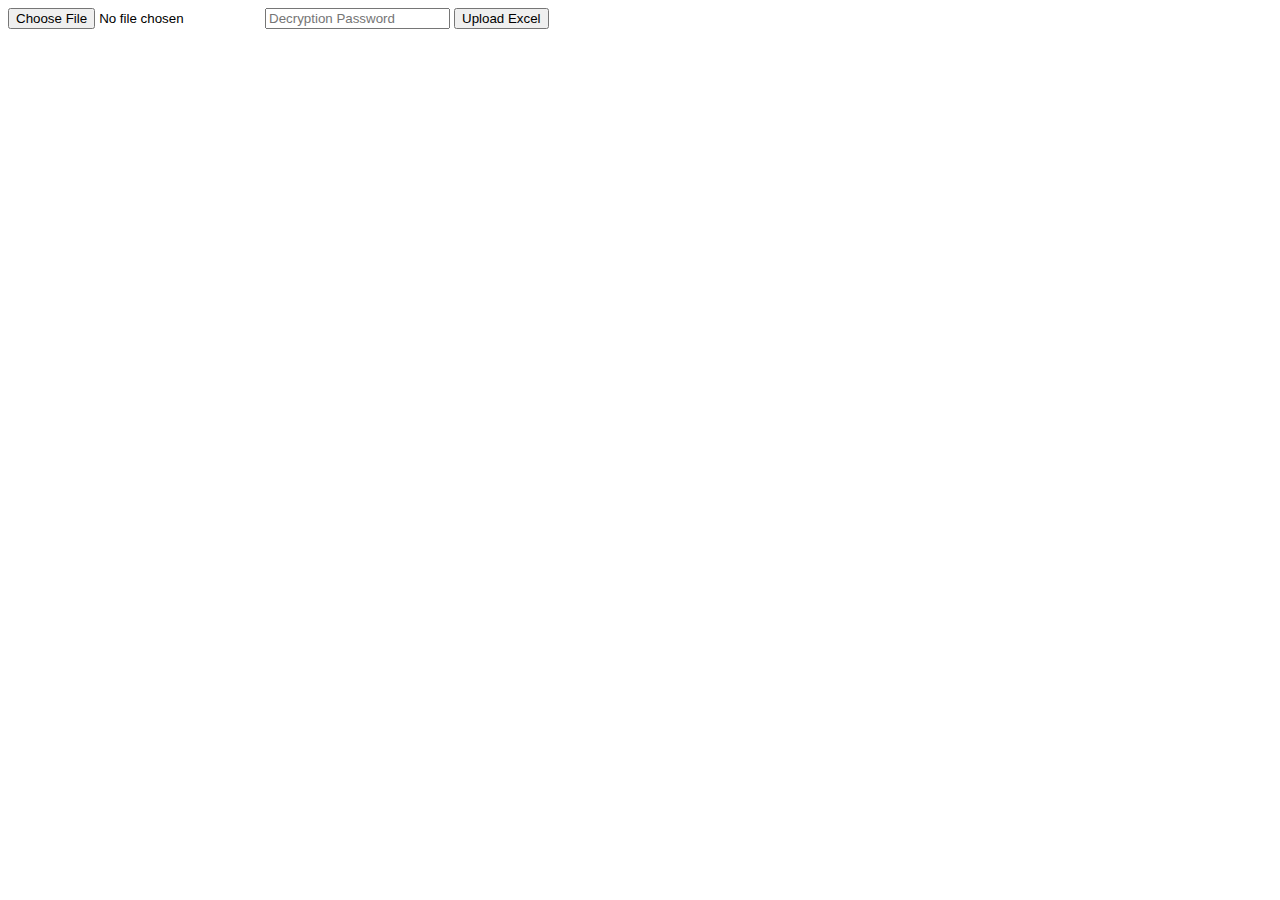
<file: upload.html>
<!DOCTYPE html>
<html>
<head>
    <title>Excel Upload Form</title>
</head>
<body>
    <form id="excelForm" enctype="multipart/form-data">
        <input type="file" id="fileInput" accept=".xlsx, .xls">
        <input type="password" id="passwordInput" placeholder="Decryption Password"> <!-- Password input element -->
        <button type="button" onclick="uploadExcel()">Upload Excel</button>
    </form>

    <script>
       function uploadExcel() {
    const fileInput = document.getElementById('fileInput');
    const passwordInput = document.getElementById('passwordInput').value; // Assuming you have an input for the password
    console.log(passwordInput);
    const file = fileInput.files[0];
    const password = passwordInput.value;

    if (!file) {
        alert('Please select an Excel file.');
        return;
    }

    const formData = new FormData();
    formData.append('file', file);
    formData.append('password', password); // Add the password to the FormData

    fetch('http://localhost:8080/import-decrypted-excel', {
        method: 'POST',
        body: formData
    },{ mode: 'no-cors'})
    .then(response => response.json())
    .then(data => {
        if (data.success) {
            alert('Excel data imported successfully.');
        } else {
            alert('Failed to import Excel data.');
        }
    })
    .catch(error => {
        console.error('Error:', error);
        alert('An error occurred during the upload process.');
    });
}

    </script>
</body>
</html>
</file>
<file: css/style.css>
* {
  margin: 0;
  padding: 0;
  font-family: sans-serif;
}

body {
  height: 100%;
}

.card {
  width: 90%;
  margin-right: 360px;
}

.Lbutton {
  margin-left: 100px;

}

.navbar {
  background-color: #087C94;
}

.textcol {
  color: white;
  font-weight: bold;
  font-size: large;
}

a:hover {
  background-color: #0c317a;

}

.disabled {
  pointer-events: none;

}

#c1 {
  background-color: #86A3B8;
}

.borderstyle {
  margin: 0;

}

.slick-prev:before,
.slick-next:before {
  color: #09529b !important;
}

.Stemcard {
  flex-direction: row;
}

.Stemcard img {
  width: 30%;
}

.mar-0 {
  margin-right: 0;
  margin-left: 0;
}

.testimonial-card .card-up {
  height: 120px;
  overflow: hidden;
  border-top-left-radius: 0.25rem;
  border-top-right-radius: 0.25rem;
}

.testimonial-card .avatar {
  width: 110px;
  margin-top: -60px;
  overflow: hidden;
  border: 3px solid #fff;
  border-radius: 50%;
}


/* Gloal View Of Leaders Image fitting*/
.img1 {
  float: center;
  /* width:  500px;*/
  height: 200px;
  object-fit: cover;
}

/* associated partners*/
.container1 {
  margin-top: 100px;
}

.slick-slide {
  margin: 0px 20px;
}

.slick-slide img {
  width: 100%;
}

.slick-slider {
  position: relative;
  display: block;
  box-sizing: border-box;
  user-select: none;
  -webkit-touch-callout: none;
  touch-action: pan-y;
  -webkit-tap-highlight-color: transparent;
}

.slick-list {
  position: relative;
  display: block;
  overflow: hidden;
  margin: 0;
  padding: 0;
}

.slick-list:focus {
  outline: none;
}

.slick-list.dragging {
  cursor: pointer;
  cursor: hand;
}

.slick-slider .slick-track,
.slick-slider .slick-list {

  transform: translate3d(0, 0, 0);
}

.slick-track {
  position: relative;
  top: 0;
  left: 0;
  display: block;
}

.slick-track:before,
.slick-track:after {
  display: table;
  content: '';
}

.slick-track:after {
  clear: both;
}

.slick-loading .slick-track {
  visibility: hidden;
}

.slick-slide {
  display: none;
  float: left;
  height: 100%;
  min-height: 1px;
}

[dir='rtl'] .slick-slide {
  float: right;
}

.slick-slide img {
  display: block;
}

.slick-slide.slick-loading img {
  display: none;
}

.slick-slide.dragging img {
  pointer-events: none;
}

.slick-initialized .slick-slide {
  display: block;
}

.slick-loading .slick-slide {
  visibility: hidden;
}

.slick-vertical .slick-slide {
  display: block;
  height: auto;
  border: 1px solid transparent;
}

.slick-arrow.slick-hidden {
  display: none;
}

/* Multiprogress Bar*/
.stepper-wrapper {
  margin-top: auto;
  display: flex;
  justify-content: space-between;
  margin-bottom: 20px;
}

.stepper-item {
  position: relative;
  display: flex;
  flex-direction: column;
  align-items: center;
  flex: 1;

  @media (max-width: 768px) {
    font-size: 12px;
  }
}

.stepper-item::before {
  position: absolute;
  content: "";
  border-bottom: 2px solid #ccc;
  width: 100%;
  top: 20px;
  left: -50%;
  z-index: 2;
}

.stepper-item::after {
  position: absolute;
  content: "";
  border-bottom: 2px solid #ccc;
  width: 100%;
  top: 20px;
  left: 50%;
  z-index: 2;
}

.stepper-item .step-counter {
  position: relative;
  z-index: 5;
  display: flex;
  justify-content: center;
  align-items: center;
  width: 40px;
  height: 40px;
  border-radius: 50%;
  background: #ccc;
  margin-bottom: 6px;
}

.stepper-item.active {
  font-weight: bold;
}

.stepper-item.completed .step-counter {
  background-color: #FF4F00;
}

.stepper-item.completed::after {
  position: absolute;
  content: "";
  border-bottom: 2px solid #FF4F00;
  width: 100%;
  top: 20px;
  left: 50%;
  z-index: 3;
}

.stepper-item:first-child::before {
  content: none;
}

.stepper-item:last-child::after {
  content: none;
}

.card-img-top1 {
  width: 100%;
  height: 15vw;
  object-fit: cover;
}

/* slide in animation*/
@keyframes shakeAnimation {
  0% {
    transform: translateX(0);
  }

  25% {
    transform: translateX(-10px);
  }

  50% {
    transform: translateX(10px);
  }

  75% {
    transform: translateX(-10px);
  }

  100% {
    transform: translateX(0);
  }
}

.shake {
  animation: shakeAnimation 2s infinite;
}

/* zoom in zoom out*/
@keyframes zoomAnimation {
  0% {
    transform: scale(1);
  }

  50% {
    transform: scale(1.2);
  }

  100% {
    transform: scale(1);
  }
}

.zoom {
  animation: zoomAnimation 2s infinite;
}

@keyframes slideInLeftAnimation {
  0% {
    transform: translateX(-100%);
    opacity: 0;
  }

  100% {
    transform: translateX(0);
    opacity: 1;
  }
}

.slide-in-left {
  animation: slideInLeftAnimation 2s;
}

/* slide in right*/
.slide-in-right {
  transform: translateX(100%);
  animation: slideInRightAnimation 2s ease-in forwards;
}

@keyframes slideInRightAnimation {
  0% {
    transform: translateX(100%);
  }

  100% {
    transform: translateX(0);
  }
}

/* card hover animation*/
.card2 {
  transition: transform 0.3s;
}

.card2:hover {
  transform: scale(1.1);
}

/* shaking*/
.card3 {
  transition: transform 0.3s;
}

.card3:hover {
  animation: shakeAnimation 0.8s;
  animation-iteration-count: infinite;
}

@keyframes shakeAnimation {
  0% {
    transform: translateX(0);
  }

  25% {
    transform: translateX(-5px) rotate(-5deg);
  }

  50% {
    transform: translateX(5px) rotate(5deg);
  }

  75% {
    transform: translateX(-5px) rotate(-5deg);
  }

  100% {
    transform: translateX(0) rotate(0);
  }
}

/* zoom out */
.button {
  transition: transform 0.3s;
}

.button:hover {
  transform: scale(0.9);
}



.element {
  padding-bottom: 10px;
  /* Default padding for all screen sizes */



  /* Responsive padding for small devices (up to 576px) */
  @media (max-width: 576px) {

    padding-top: 40px;

  }

  /* Responsive padding for medium devices (between 576px and 992px) */
  @media (min-width: 577px) and (max-width: 992px) {

    padding-bottom: 100px;
  }

  /* Responsive padding for large devices (above 992px) */
  @media (min-width: 993px) {
    padding-bottom: 190px;

  }
}

.carousel-caption1 {
  position: absolute;
  top: 20%;
  left: 12%;
  max-height: 50%;
  max-width: fit-content;
  min-width: fit-content;
  min-height: fit-content;

  text-align: center;
}



.text1 {
  font-size: small;
  /* Default font size for all screen sizes */
  font-family: sans-serif;
  font-weight: bold;
  color: white;

  @media (max-width: 280px) {
    font-size: xx-small;
    font-family: sans-serif;
    font-weight: bold;
    color: white;
  }

  /* Responsive font size for small devices (up to 576px) */
  @media (min-width:281px) and(max-width: 356px) {
    font-size: xx-small;
    font-family: sans-serif;
    font-weight: bold;
    color: white;
  }

  /* Responsive font size for small devices (up to 576px) */
  @media (min-width:360px) and (max-width: 390px) {
    font-size: x-small;
    font-family: sans-serif;
    font-weight: bold;
    color: white;
  }

  /* Responsive font size for small devices (up to 576px) */
  @media (min-width:391px) and (max-width: 576px) {
    font-size: medium;
    font-family: sans-serif;
    font-weight: bold;
    color: white;
  }

  /* Responsive font size for medium devices (between 577px and 992px) */
  @media (min-width: 577px) and (max-width: 992px) {
    font-size: large;
    font-family: sans-serif;
    font-weight: bold;
    color: white;
  }

  /* Responsive font size for large devices (above 992px) */
  @media (min-width: 993px) {
    font-size: x-large;
    font-family: sans-serif;
    font-weight: bold;
    color: white;
  }
}

/* 5 cards button*/
.card5 {
  margin-top: 20px;
}

.card-header5 {
  cursor: pointer;
}

.card-body5 {
  display: none;
}

.card-body5.show {
  display: block;
}

/* rewards and prizes*/
.card6 {
  margin-top: 20px;
}

.card-header6 {
  cursor: pointer;
}

.card-body6 {
  display: none;
}

.card-body6.show {
  display: block;
}



/* Custom CSS */
.custom-card {
  text-align: center;
  padding: 20px;
}

.custom-card img {
  max-width: 80%;
  height: 10px;
}
</file>
<file: css/register.css>
html, body {
  height: 100%;
}

.bg {
    width: 100%;
    height: 100vh;
    display: flex;
    align-items: center;
    justify-content: center;
    background-size: 300% 300%;
    background-image: linear-gradient(-45deg, rgb(242, 190, 55) 0%, rgb(242, 190, 55) 25%, rgb(242, 190, 55) 51%, #FF4F00 100%);
    -webkit-animation: AnimateBG 10s ease infinite;
            animation: AnimateBG 10s ease infinite;
  }
  
  @-webkit-keyframes AnimateBG {
    0% {
      background-position: 0% 50%;
    }
    50% {
      background-position: 100% 50%;
    }
    100% {
      background-position: 0% 50%;
    }
  }
  
  @keyframes AnimateBG {
    0% {
      background-position: 0% 50%;
    }
    50% {
      background-position: 100% 50%;
    }
    100% {
      background-position: 0% 50%;
    }
  }
  /* multistep form*/
  p {
    color: grey
}

/*form next*/
form.registration-form fieldset {
	display: none;
}
</file>
